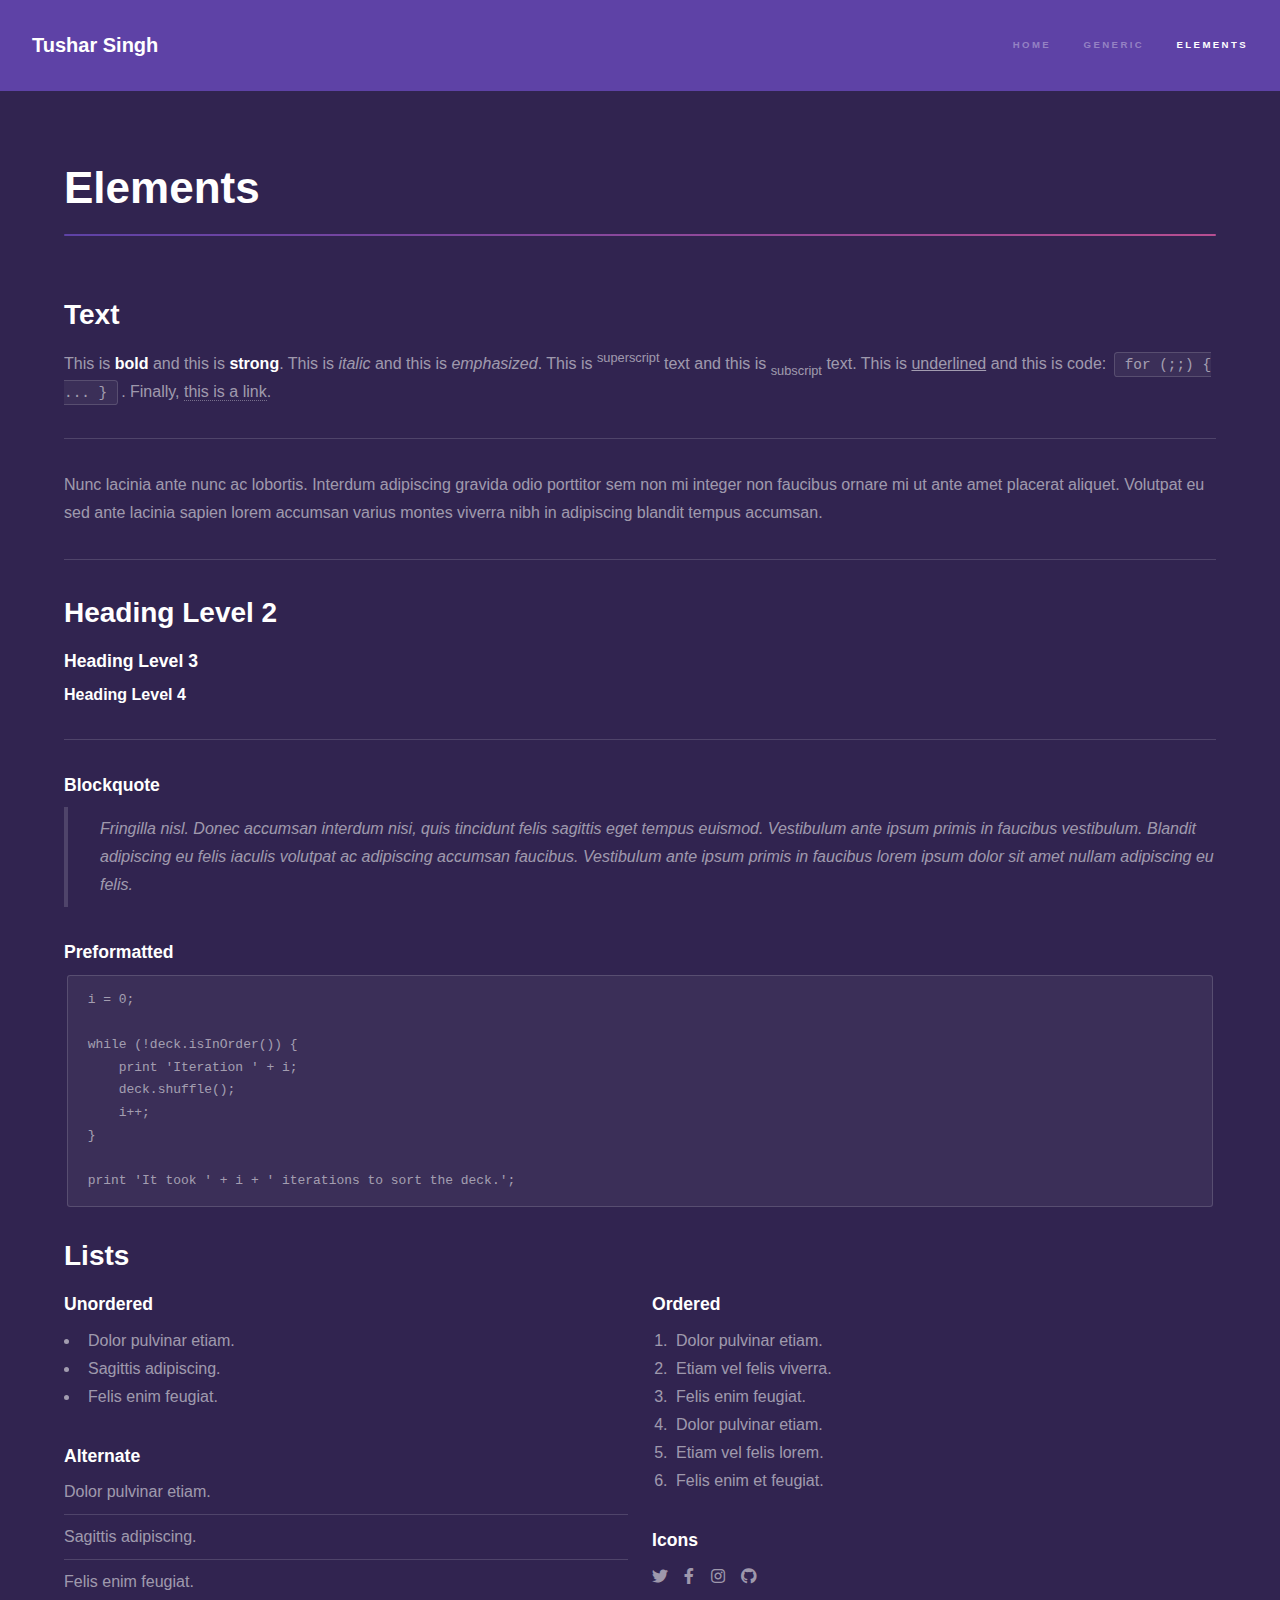
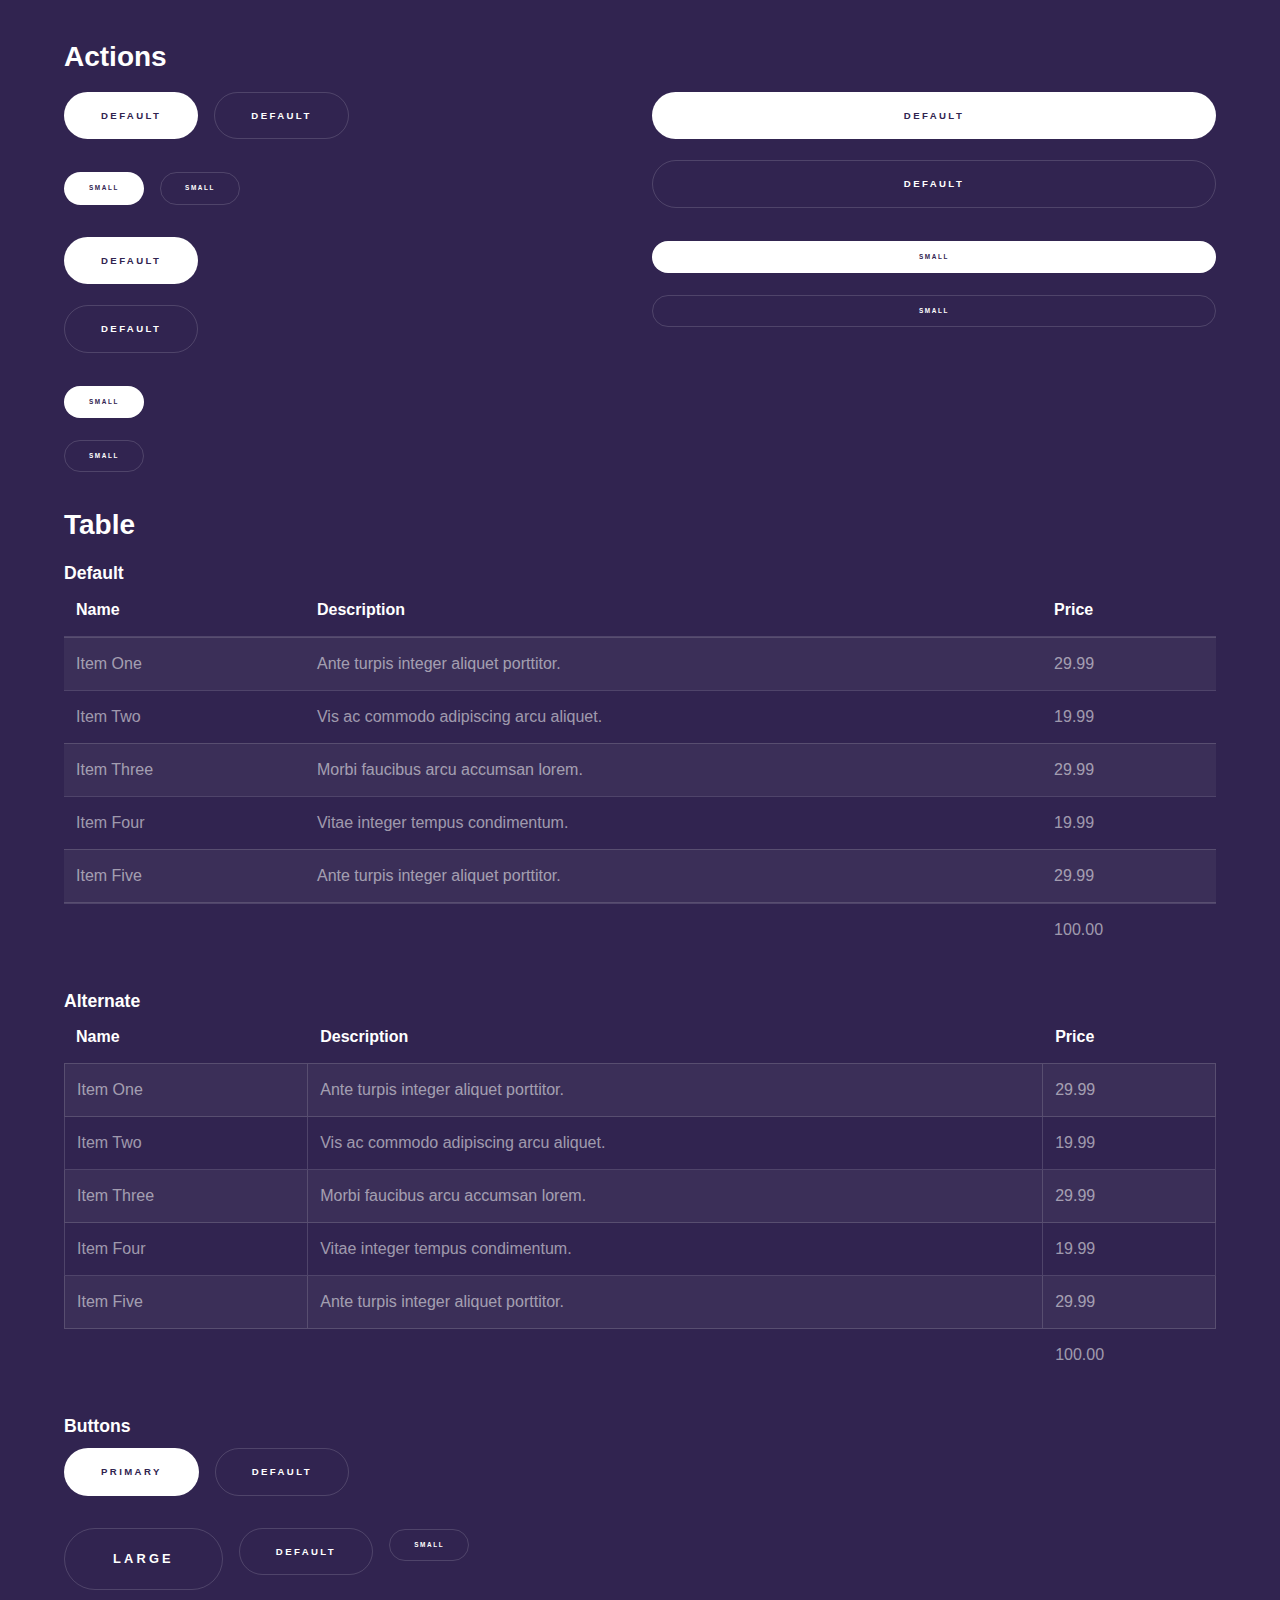
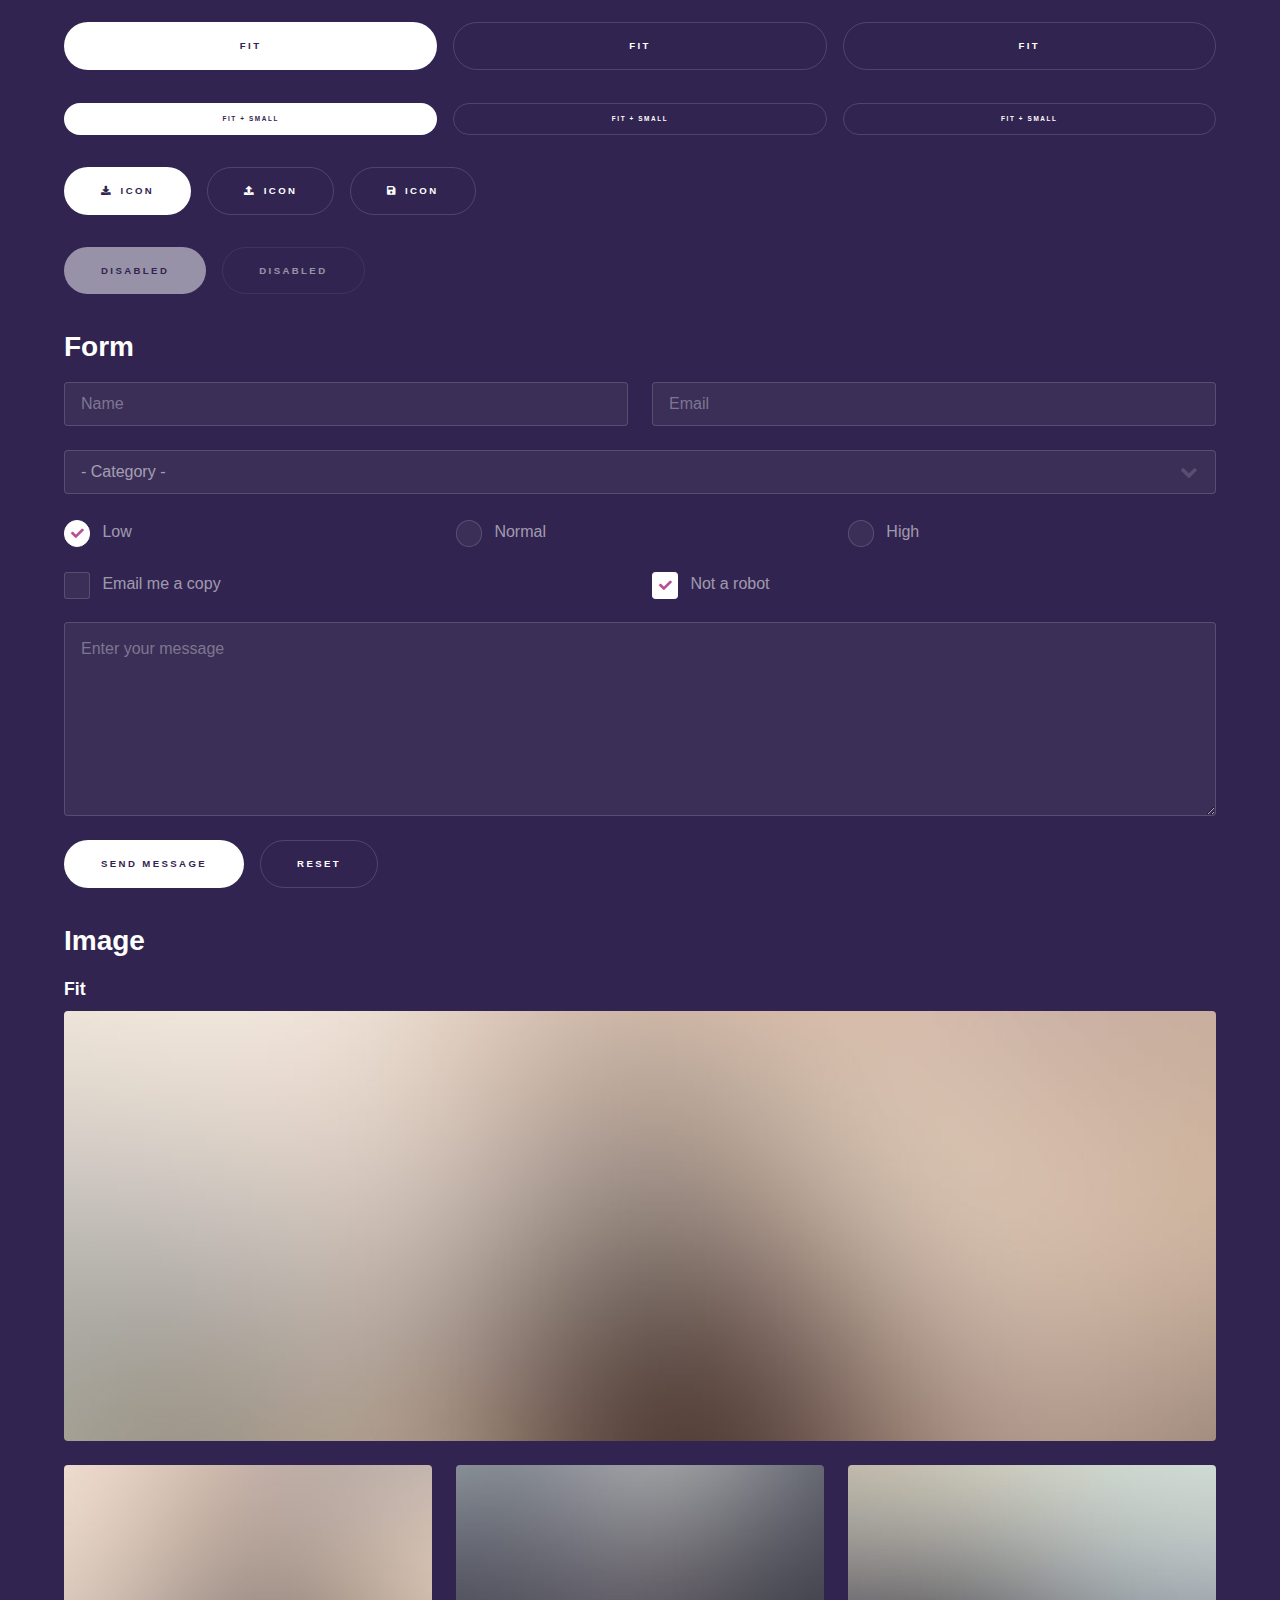
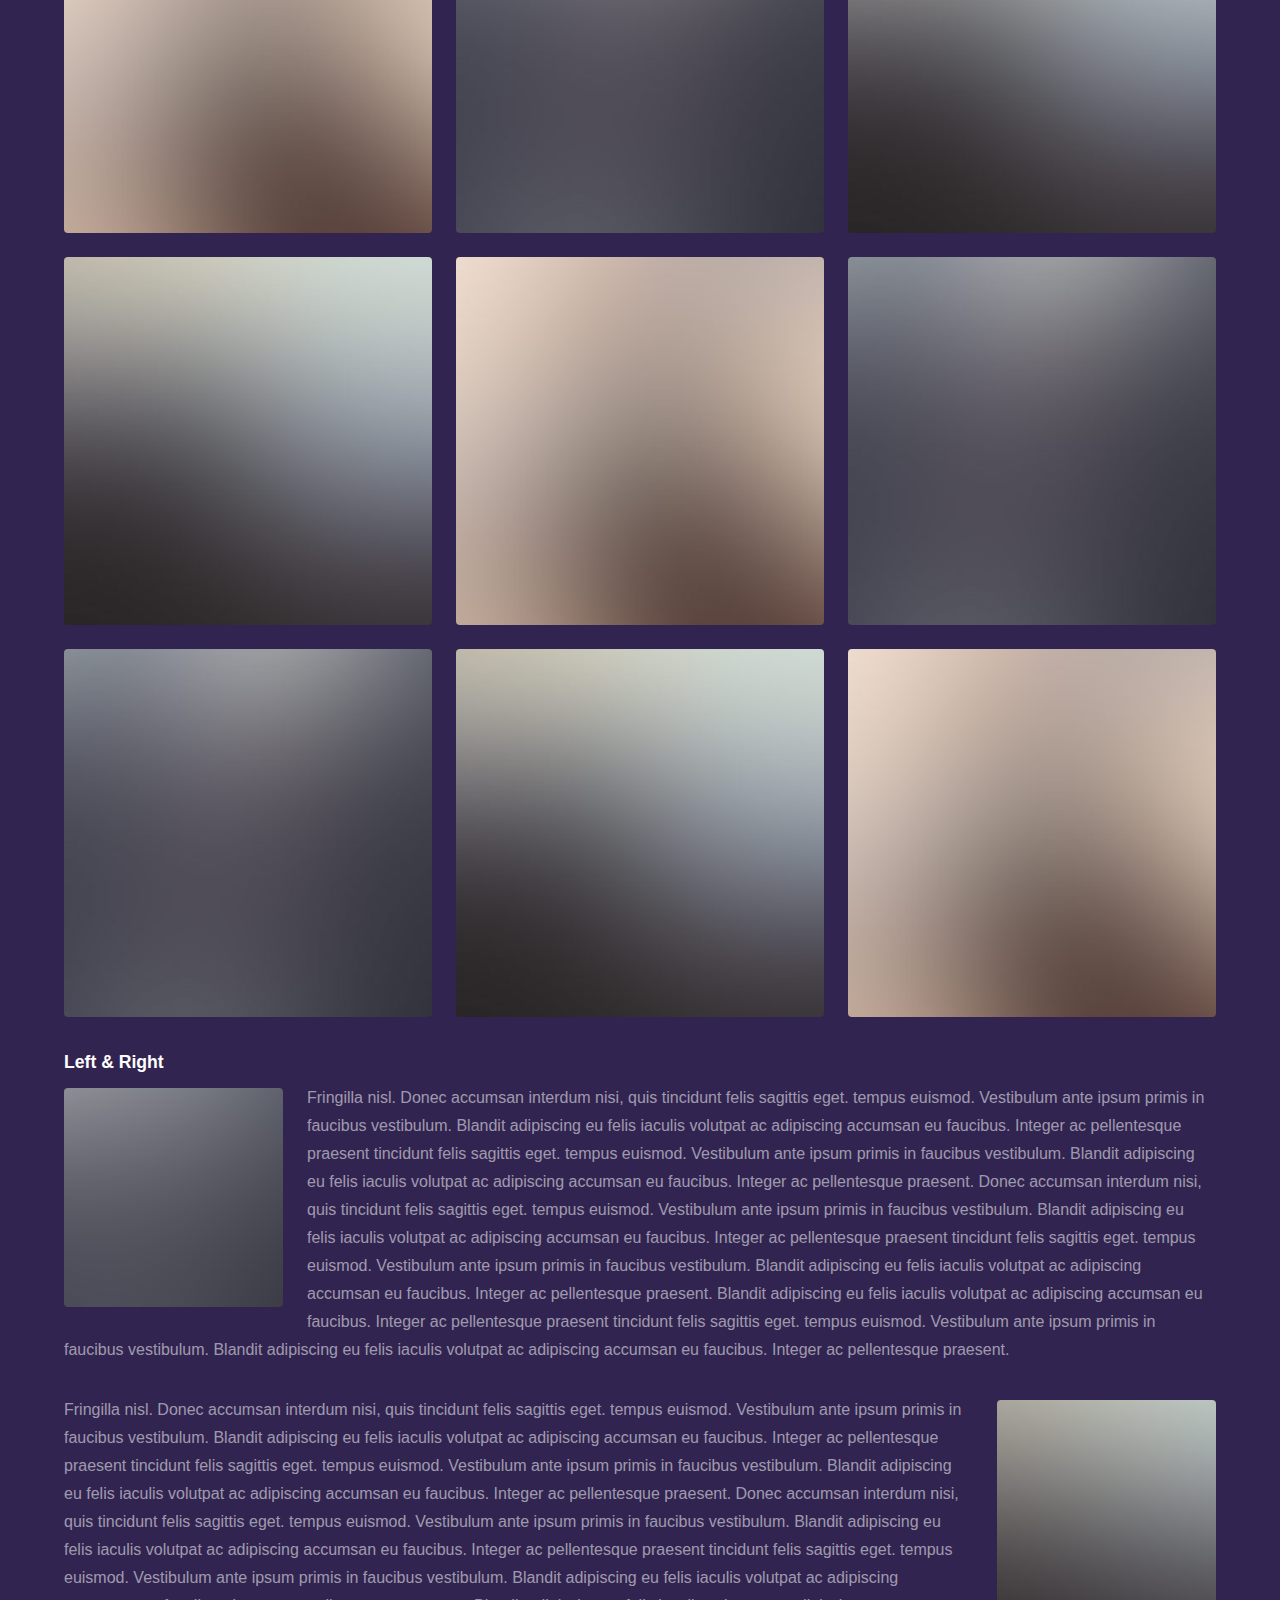
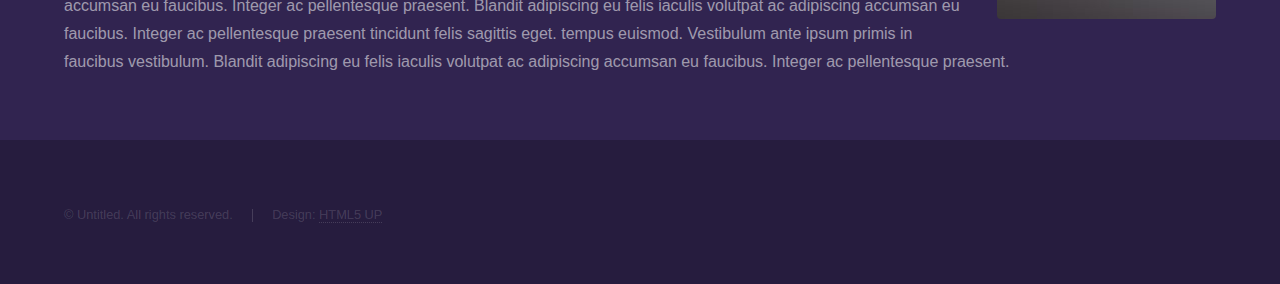
<file: elements.html>
<!DOCTYPE HTML>
<!--
	Hyperspace by HTML5 UP
	html5up.net | @ajlkn
	Free for personal and commercial use under the CCA 3.0 license (html5up.net/license)
-->
<html>
	<head>
		<title>ments - Hyerspace by HTML5 UP</title>
		<meta charset="utf-8" />
		<meta name="viewport" content="width=device-width, initial-scale=1, user-scalable=no" />
		<link rel="stylesheet" href="assets/css/main.css" />
		<noscript><link rel="stylesheet" href="assets/css/noscript.css" /></noscript>
	</head>
	<body class="is-preload">

		<!-- Header -->
			<header id="header">
				<a href="index.html" class="title">Tushar Singh</a>
				<nav>
					<ul>
						<li><a href="index.html">Home</a></li>
						<li><a href="generic.html">Generic</a></li>
						<li><a href="elements.html"  class="active">Elements</a></li>
					</ul>
				</nav>
			</header>

		<!-- Wrapper -->
			<div id="wrapper">

				<!-- Main -->
					<section id="main" class="wrapper">
						<div class="inner">
							<h1 class="major">Elements</h1>

							<!-- Text -->
								<section>
									<h2>Text</h2>
									<p>This is <b>bold</b> and this is <strong>strong</strong>. This is <i>italic</i> and this is <em>emphasized</em>.
									This is <sup>superscript</sup> text and this is <sub>subscript</sub> text.
									This is <u>underlined</u> and this is code: <code>for (;;) { ... }</code>. Finally, <a href="#">this is a link</a>.</p>
									<hr />
									<p>Nunc lacinia ante nunc ac lobortis. Interdum adipiscing gravida odio porttitor sem non mi integer non faucibus ornare mi ut ante amet placerat aliquet. Volutpat eu sed ante lacinia sapien lorem accumsan varius montes viverra nibh in adipiscing blandit tempus accumsan.</p>
									<hr />
									<h2>Heading Level 2</h2>
									<h3>Heading Level 3</h3>
									<h4>Heading Level 4</h4>
									<hr />
									<h3>Blockquote</h3>
									<blockquote>Fringilla nisl. Donec accumsan interdum nisi, quis tincidunt felis sagittis eget tempus euismod. Vestibulum ante ipsum primis in faucibus vestibulum. Blandit adipiscing eu felis iaculis volutpat ac adipiscing accumsan faucibus. Vestibulum ante ipsum primis in faucibus lorem ipsum dolor sit amet nullam adipiscing eu felis.</blockquote>
									<h3>Preformatted</h3>
									<pre><code>i = 0;

while (!deck.isInOrder()) {
    print 'Iteration ' + i;
    deck.shuffle();
    i++;
}

print 'It took ' + i + ' iterations to sort the deck.';</code></pre>
								</section>

							<!-- Lists -->
								<section>
									<h2>Lists</h2>
									<div class="row">
										<div class="col-6 col-12-medium">
											<h3>Unordered</h3>
											<ul>
												<li>Dolor pulvinar etiam.</li>
												<li>Sagittis adipiscing.</li>
												<li>Felis enim feugiat.</li>
											</ul>
											<h3>Alternate</h3>
											<ul class="alt">
												<li>Dolor pulvinar etiam.</li>
												<li>Sagittis adipiscing.</li>
												<li>Felis enim feugiat.</li>
											</ul>
										</div>
										<div class="col-6 col-12-medium">
											<h3>Ordered</h3>
											<ol>
												<li>Dolor pulvinar etiam.</li>
												<li>Etiam vel felis viverra.</li>
												<li>Felis enim feugiat.</li>
												<li>Dolor pulvinar etiam.</li>
												<li>Etiam vel felis lorem.</li>
												<li>Felis enim et feugiat.</li>
											</ol>
											<h3>Icons</h3>
											<ul class="icons">
												<li><a href="#" class="icon brands fa-twitter"><span class="label">Twitter</span></a></li>
												<li><a href="#" class="icon brands fa-facebook-f"><span class="label">Facebook</span></a></li>
												<li><a href="#" class="icon brands fa-instagram"><span class="label">Instagram</span></a></li>
												<li><a href="#" class="icon brands fa-github"><span class="label">Github</span></a></li>
											</ul>
										</div>
									</div>
									<h2>Actions</h2>
									<div class="row">
										<div class="col-6 col-12-medium">
											<ul class="actions">
												<li><a href="#" class="button primary">Default</a></li>
												<li><a href="#" class="button">Default</a></li>
											</ul>
											<ul class="actions small">
												<li><a href="#" class="button primary small">Small</a></li>
												<li><a href="#" class="button small">Small</a></li>
											</ul>
											<ul class="actions stacked">
												<li><a href="#" class="button primary">Default</a></li>
												<li><a href="#" class="button">Default</a></li>
											</ul>
											<ul class="actions stacked">
												<li><a href="#" class="button primary small">Small</a></li>
												<li><a href="#" class="button small">Small</a></li>
											</ul>
										</div>
										<div class="col-6 col-12-medium">
											<ul class="actions stacked">
												<li><a href="#" class="button primary fit">Default</a></li>
												<li><a href="#" class="button fit">Default</a></li>
											</ul>
											<ul class="actions stacked">
												<li><a href="#" class="button primary small fit">Small</a></li>
												<li><a href="#" class="button small fit">Small</a></li>
											</ul>
										</div>
									</div>
								</section>

							<!-- Table -->
								<section>
									<h2>Table</h2>
									<h3>Default</h3>
									<div class="table-wrapper">
										<table>
											<thead>
												<tr>
													<th>Name</th>
													<th>Description</th>
													<th>Price</th>
												</tr>
											</thead>
											<tbody>
												<tr>
													<td>Item One</td>
													<td>Ante turpis integer aliquet porttitor.</td>
													<td>29.99</td>
												</tr>
												<tr>
													<td>Item Two</td>
													<td>Vis ac commodo adipiscing arcu aliquet.</td>
													<td>19.99</td>
												</tr>
												<tr>
													<td>Item Three</td>
													<td> Morbi faucibus arcu accumsan lorem.</td>
													<td>29.99</td>
												</tr>
												<tr>
													<td>Item Four</td>
													<td>Vitae integer tempus condimentum.</td>
													<td>19.99</td>
												</tr>
												<tr>
													<td>Item Five</td>
													<td>Ante turpis integer aliquet porttitor.</td>
													<td>29.99</td>
												</tr>
											</tbody>
											<tfoot>
												<tr>
													<td colspan="2"></td>
													<td>100.00</td>
												</tr>
											</tfoot>
										</table>
									</div>

									<h3>Alternate</h3>
									<div class="table-wrapper">
										<table class="alt">
											<thead>
												<tr>
													<th>Name</th>
													<th>Description</th>
													<th>Price</th>
												</tr>
											</thead>
											<tbody>
												<tr>
													<td>Item One</td>
													<td>Ante turpis integer aliquet porttitor.</td>
													<td>29.99</td>
												</tr>
												<tr>
													<td>Item Two</td>
													<td>Vis ac commodo adipiscing arcu aliquet.</td>
													<td>19.99</td>
												</tr>
												<tr>
													<td>Item Three</td>
													<td> Morbi faucibus arcu accumsan lorem.</td>
													<td>29.99</td>
												</tr>
												<tr>
													<td>Item Four</td>
													<td>Vitae integer tempus condimentum.</td>
													<td>19.99</td>
												</tr>
												<tr>
													<td>Item Five</td>
													<td>Ante turpis integer aliquet porttitor.</td>
													<td>29.99</td>
												</tr>
											</tbody>
											<tfoot>
												<tr>
													<td colspan="2"></td>
													<td>100.00</td>
												</tr>
											</tfoot>
										</table>
									</div>
								</section>

							<!-- Buttons -->
								<section>
									<h3>Buttons</h3>
									<ul class="actions">
										<li><a href="#" class="button primary">Primary</a></li>
										<li><a href="#" class="button">Default</a></li>
									</ul>
									<ul class="actions">
										<li><a href="#" class="button large">Large</a></li>
										<li><a href="#" class="button">Default</a></li>
										<li><a href="#" class="button small">Small</a></li>
									</ul>
									<ul class="actions fit">
										<li><a href="#" class="button primary fit">Fit</a></li>
										<li><a href="#" class="button fit">Fit</a></li>
										<li><a href="#" class="button fit">Fit</a></li>
									</ul>
									<ul class="actions fit small">
										<li><a href="#" class="button primary fit small">Fit + Small</a></li>
										<li><a href="#" class="button fit small">Fit + Small</a></li>
										<li><a href="#" class="button fit small">Fit + Small</a></li>
									</ul>
									<ul class="actions">
										<li><a href="#" class="button primary icon solid fa-download">Icon</a></li>
										<li><a href="#" class="button icon solid fa-upload">Icon</a></li>
										<li><a href="#" class="button icon solid fa-save">Icon</a></li>
									</ul>
									<ul class="actions">
										<li><span class="button primary disabled">Disabled</span></li>
										<li><span class="button disabled">Disabled</span></li>
									</ul>
								</section>

							<!-- Form -->
								<section>
									<h2>Form</h2>
									<form method="post" action="#">
										<div class="row gtr-uniform">
											<div class="col-6 col-12-xsmall">
												<input type="text" name="demo-name" id="demo-name" value="" placeholder="Name" />
											</div>
											<div class="col-6 col-12-xsmall">
												<input type="email" name="demo-email" id="demo-email" value="" placeholder="Email" />
											</div>
											<div class="col-12">
												<select name="demo-category" id="demo-category">
													<option value="">- Category -</option>
													<option value="1">Manufacturing</option>
													<option value="1">Shipping</option>
													<option value="1">Administration</option>
													<option value="1">Human Resources</option>
												</select>
											</div>
											<div class="col-4 col-12-small">
												<input type="radio" id="demo-priority-low" name="demo-priority" checked>
												<label for="demo-priority-low">Low</label>
											</div>
											<div class="col-4 col-12-small">
												<input type="radio" id="demo-priority-normal" name="demo-priority">
												<label for="demo-priority-normal">Normal</label>
											</div>
											<div class="col-4 col-12-small">
												<input type="radio" id="demo-priority-high" name="demo-priority">
												<label for="demo-priority-high">High</label>
											</div>
											<div class="col-6 col-12-small">
												<input type="checkbox" id="demo-copy" name="demo-copy">
												<label for="demo-copy">Email me a copy</label>
											</div>
											<div class="col-6 col-12-small">
												<input type="checkbox" id="demo-human" name="demo-human" checked>
												<label for="demo-human">Not a robot</label>
											</div>
											<div class="col-12">
												<textarea name="demo-message" id="demo-message" placeholder="Enter your message" rows="6"></textarea>
											</div>
											<div class="col-12">
												<ul class="actions">
													<li><input type="submit" value="Send Message" class="primary" /></li>
													<li><input type="reset" value="Reset" /></li>
												</ul>
											</div>
										</div>
									</form>
								</section>

							<!-- Image -->
								<section>
									<h2>Image</h2>
									<h3>Fit</h3>
									<div class="box alt">
										<div class="row gtr-uniform">
											<div class="col-12"><span class="image fit"><img src="images/pic04.jpg" alt="" /></span></div>
											<div class="col-4"><span class="image fit"><img src="images/pic01.jpg" alt="" /></span></div>
											<div class="col-4"><span class="image fit"><img src="images/pic02.jpg" alt="" /></span></div>
											<div class="col-4"><span class="image fit"><img src="images/pic03.jpg" alt="" /></span></div>
											<div class="col-4"><span class="image fit"><img src="images/pic03.jpg" alt="" /></span></div>
											<div class="col-4"><span class="image fit"><img src="images/pic01.jpg" alt="" /></span></div>
											<div class="col-4"><span class="image fit"><img src="images/pic02.jpg" alt="" /></span></div>
											<div class="col-4"><span class="image fit"><img src="images/pic02.jpg" alt="" /></span></div>
											<div class="col-4"><span class="image fit"><img src="images/pic03.jpg" alt="" /></span></div>
											<div class="col-4"><span class="image fit"><img src="images/pic01.jpg" alt="" /></span></div>
										</div>
									</div>
									<h3>Left &amp; Right</h3>
									<p><span class="image left"><img src="images/pic05.jpg" alt="" /></span>Fringilla nisl. Donec accumsan interdum nisi, quis tincidunt felis sagittis eget. tempus euismod. Vestibulum ante ipsum primis in faucibus vestibulum. Blandit adipiscing eu felis iaculis volutpat ac adipiscing accumsan eu faucibus. Integer ac pellentesque praesent tincidunt felis sagittis eget. tempus euismod. Vestibulum ante ipsum primis in faucibus vestibulum. Blandit adipiscing eu felis iaculis volutpat ac adipiscing accumsan eu faucibus. Integer ac pellentesque praesent. Donec accumsan interdum nisi, quis tincidunt felis sagittis eget. tempus euismod. Vestibulum ante ipsum primis in faucibus vestibulum. Blandit adipiscing eu felis iaculis volutpat ac adipiscing accumsan eu faucibus. Integer ac pellentesque praesent tincidunt felis sagittis eget. tempus euismod. Vestibulum ante ipsum primis in faucibus vestibulum. Blandit adipiscing eu felis iaculis volutpat ac adipiscing accumsan eu faucibus. Integer ac pellentesque praesent. Blandit adipiscing eu felis iaculis volutpat ac adipiscing accumsan eu faucibus. Integer ac pellentesque praesent tincidunt felis sagittis eget. tempus euismod. Vestibulum ante ipsum primis in faucibus vestibulum. Blandit adipiscing eu felis iaculis volutpat ac adipiscing accumsan eu faucibus. Integer ac pellentesque praesent.</p>
									<p><span class="image right"><img src="images/pic06.jpg" alt="" /></span>Fringilla nisl. Donec accumsan interdum nisi, quis tincidunt felis sagittis eget. tempus euismod. Vestibulum ante ipsum primis in faucibus vestibulum. Blandit adipiscing eu felis iaculis volutpat ac adipiscing accumsan eu faucibus. Integer ac pellentesque praesent tincidunt felis sagittis eget. tempus euismod. Vestibulum ante ipsum primis in faucibus vestibulum. Blandit adipiscing eu felis iaculis volutpat ac adipiscing accumsan eu faucibus. Integer ac pellentesque praesent. Donec accumsan interdum nisi, quis tincidunt felis sagittis eget. tempus euismod. Vestibulum ante ipsum primis in faucibus vestibulum. Blandit adipiscing eu felis iaculis volutpat ac adipiscing accumsan eu faucibus. Integer ac pellentesque praesent tincidunt felis sagittis eget. tempus euismod. Vestibulum ante ipsum primis in faucibus vestibulum. Blandit adipiscing eu felis iaculis volutpat ac adipiscing accumsan eu faucibus. Integer ac pellentesque praesent. Blandit adipiscing eu felis iaculis volutpat ac adipiscing accumsan eu faucibus. Integer ac pellentesque praesent tincidunt felis sagittis eget. tempus euismod. Vestibulum ante ipsum primis in faucibus vestibulum. Blandit adipiscing eu felis iaculis volutpat ac adipiscing accumsan eu faucibus. Integer ac pellentesque praesent.</p>
								</section>

						</div>
					</section>

			</div>

		<!-- Footer -->
			<footer id="footer" class="wrapper alt">
				<div class="inner">
					<ul class="menu">
						<li>&copy; Untitled. All rights reserved.</li><li>Design: <a href="http://html5up.net">HTML5 UP</a></li>
					</ul>
				</div>
			</footer>

		<!-- Scripts -->
			<script src="assets/js/jquery.min.js"></script>
			<script src="assets/js/jquery.scrollex.min.js"></script>
			<script src="assets/js/jquery.scrolly.min.js"></script>
			<script src="assets/js/browser.min.js"></script>
			<script src="assets/js/breakpoints.min.js"></script>
			<script src="assets/js/util.js"></script>
			<script src="assets/js/main.js"></script>

	</body>
</html>
</file>
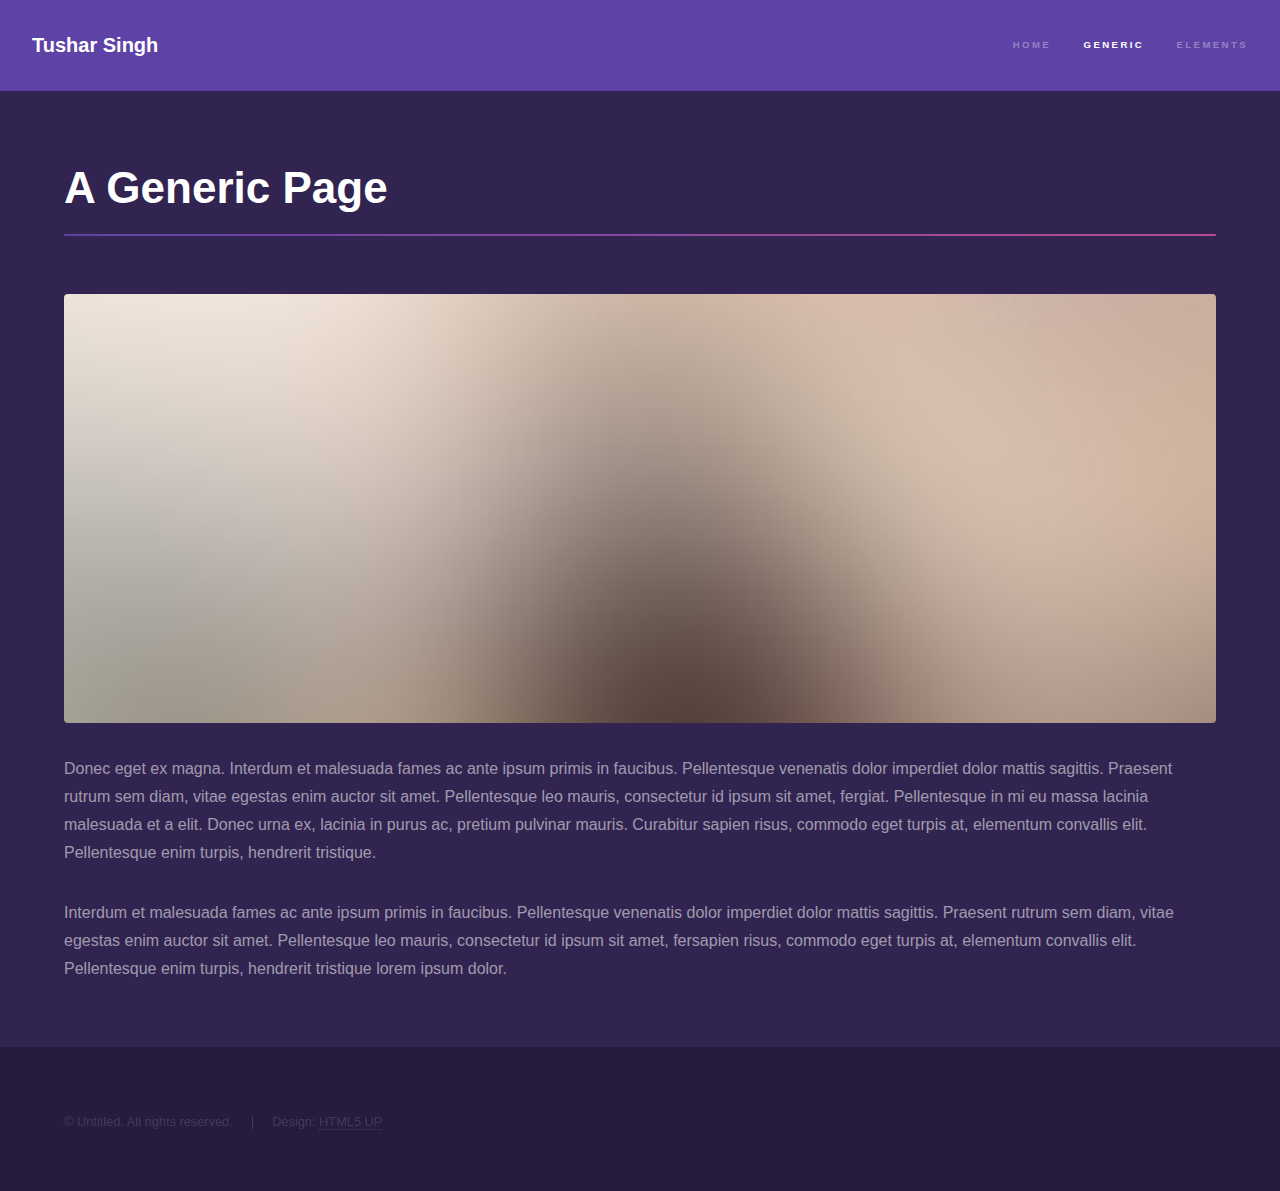
<file: generic.html>
<!DOCTYPE HTML>
<!--
	Hyperspace by HTML5 UP
	html5up.net | @ajlkn
	Free for personal and commercial use under the CCA 3.0 license (html5up.net/license)
-->
<html>
	<head>
		<title>Generic - Hyperspace by HTML5 UP</title>
		<meta charset="utf-8" />
		<meta name="viewport" content="width=device-width, initial-scale=1, user-scalable=no" />
		<link rel="stylesheet" href="assets/css/main.css" />
		<noscript><link rel="stylesheet" href="assets/css/noscript.css" /></noscript>
	</head>
	<body class="is-preload">

		<!-- Header -->
			<header id="header">
				<a href="index.html" class="title">Tushar Singh</a>
				<nav>
					<ul>
						<li><a href="index.html">Home</a></li>
						<li><a href="generic.html" class="active">Generic</a></li>
						<li><a href="elements.html">Elements</a></li>
					</ul>
				</nav>
			</header>

		<!-- Wrapper -->
			<div id="wrapper">

				<!-- Main -->
					<section id="main" class="wrapper">
						<div class="inner">
							<h1 class="major">A Generic Page</h1>
							<span class="image fit"><img src="images/pic04.jpg" alt="" /></span>
							<p>Donec eget ex magna. Interdum et malesuada fames ac ante ipsum primis in faucibus. Pellentesque venenatis dolor imperdiet dolor mattis sagittis. Praesent rutrum sem diam, vitae egestas enim auctor sit amet. Pellentesque leo mauris, consectetur id ipsum sit amet, fergiat. Pellentesque in mi eu massa lacinia malesuada et a elit. Donec urna ex, lacinia in purus ac, pretium pulvinar mauris. Curabitur sapien risus, commodo eget turpis at, elementum convallis elit. Pellentesque enim turpis, hendrerit tristique.</p>
							<p>Interdum et malesuada fames ac ante ipsum primis in faucibus. Pellentesque venenatis dolor imperdiet dolor mattis sagittis. Praesent rutrum sem diam, vitae egestas enim auctor sit amet. Pellentesque leo mauris, consectetur id ipsum sit amet, fersapien risus, commodo eget turpis at, elementum convallis elit. Pellentesque enim turpis, hendrerit tristique lorem ipsum dolor.</p>
						</div>
					</section>

			</div>

		<!-- Footer -->
			<footer id="footer" class="wrapper alt">
				<div class="inner">
					<ul class="menu">
						<li>&copy; Untitled. All rights reserved.</li><li>Design: <a href="http://html5up.net">HTML5 UP</a></li>
					</ul>
				</div>
			</footer>

		<!-- Scripts -->
			<script src="assets/js/jquery.min.js"></script>
			<script src="assets/js/jquery.scrollex.min.js"></script>
			<script src="assets/js/jquery.scrolly.min.js"></script>
			<script src="assets/js/browser.min.js"></script>
			<script src="assets/js/breakpoints.min.js"></script>
			<script src="assets/js/util.js"></script>
			<script src="assets/js/main.js"></script>

	</body>
</html>
</file>
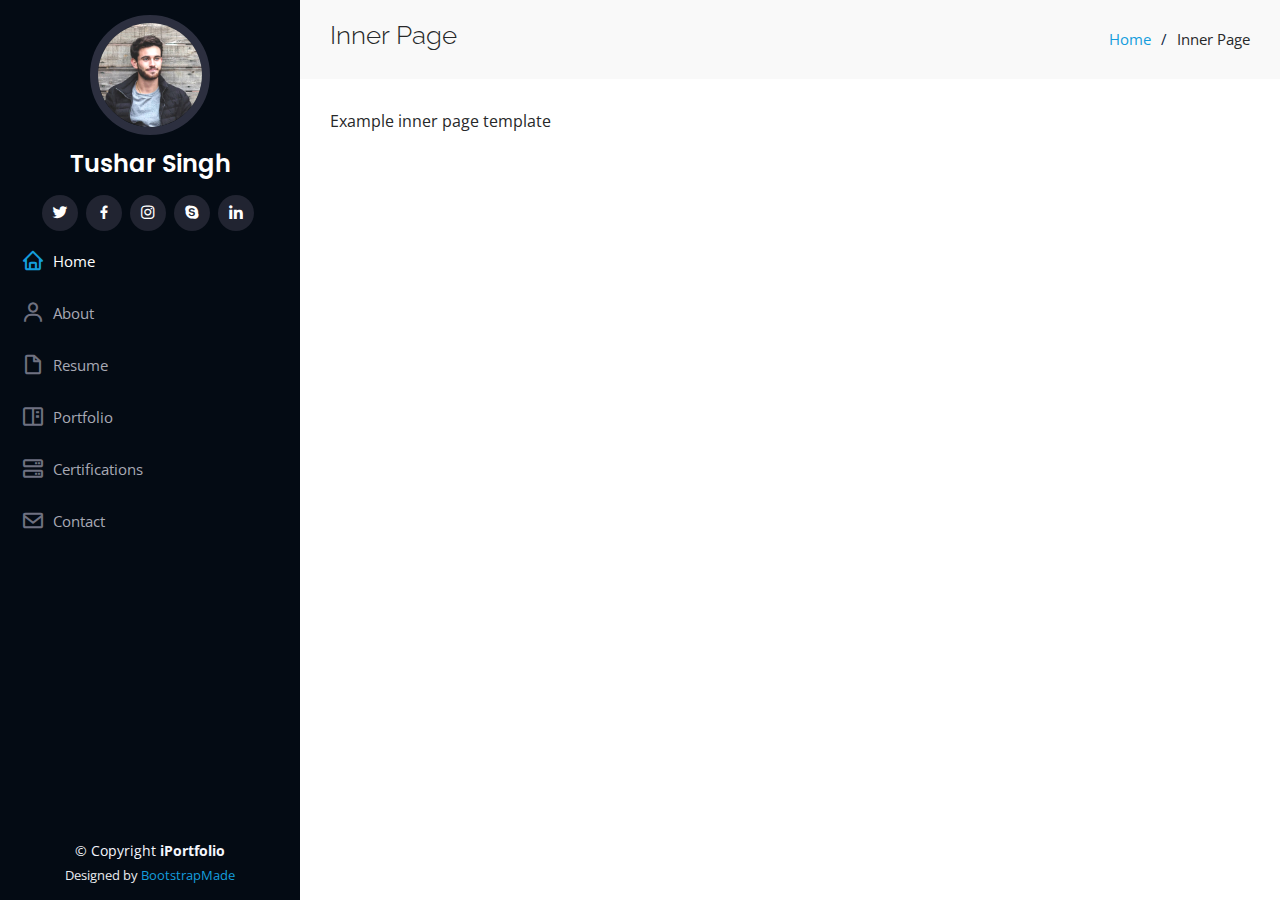
<file: inner-page.html>
<!DOCTYPE html>
<html lang="en">

<head>
  <meta charset="utf-8">
  <meta content="width=device-width, initial-scale=1.0" name="viewport">

  <title>Inner Page - iPortfolio Bootstrap Template</title>
  <meta content="" name="description">
  <meta content="" name="keywords">

  <!-- Favicons -->
  <link href="assets/img/favicon.png" rel="icon">
  <link href="assets/img/apple-touch-icon.png" rel="apple-touch-icon">

  <!-- Google Fonts -->
  <link href="https://fonts.googleapis.com/css?family=Open+Sans:300,300i,400,400i,600,600i,700,700i|Raleway:300,300i,400,400i,500,500i,600,600i,700,700i|Poppins:300,300i,400,400i,500,500i,600,600i,700,700i" rel="stylesheet">

  <!-- Vendor CSS Files -->
  <link href="assets/vendor/aos/aos.css" rel="stylesheet">
  <link href="assets/vendor/bootstrap/css/bootstrap.min.css" rel="stylesheet">
  <link href="assets/vendor/bootstrap-icons/bootstrap-icons.css" rel="stylesheet">
  <link href="assets/vendor/boxicons/css/boxicons.min.css" rel="stylesheet">
  <link href="assets/vendor/glightbox/css/glightbox.min.css" rel="stylesheet">
  <link href="assets/vendor/swiper/swiper-bundle.min.css" rel="stylesheet">

  <!-- Template Main CSS File -->
  <link href="assets/css/style.css" rel="stylesheet">

  <!-- =======================================================
  * Template Name: iPortfolio
  * Updated: Mar 10 2024 with Bootstrap v5.3.3
  * Template URL: https://bootstrapmade.com/iportfolio-bootstrap-portfolio-websites-template/
  * Author: BootstrapMade.com
  * License: https://bootstrapmade.com/license/
  ======================================================== -->
</head>

<body>

  <!-- ======= Mobile nav toggle button ======= -->
  <i class="bi bi-list mobile-nav-toggle d-xl-none"></i>

  <!-- ======= Header ======= -->
  <header id="header">
    <div class="d-flex flex-column">

      <div class="profile">
        <img src="assets/img/profile-img.jpg" alt="" class="img-fluid rounded-circle">
        <h1 class="text-light"><a href="index.html">Tushar Singh</a></h1>
        <div class="social-links mt-3 text-center">
          <a href="#" class="twitter"><i class="bx bxl-twitter"></i></a>
          <a href="#" class="facebook"><i class="bx bxl-facebook"></i></a>
          <a href="#" class="instagram"><i class="bx bxl-instagram"></i></a>
          <a href="#" class="google-plus"><i class="bx bxl-skype"></i></a>
          <a href="#" class="linkedin"><i class="bx bxl-linkedin"></i></a>
        </div>
      </div>

      <nav id="navbar" class="nav-menu navbar">
        <ul>
          <li><a href="#hero" class="nav-link scrollto active"><i class="bx bx-home"></i> <span>Home</span></a></li>
          <li><a href="#about" class="nav-link scrollto"><i class="bx bx-user"></i> <span>About</span></a></li>
          <li><a href="#resume" class="nav-link scrollto"><i class="bx bx-file-blank"></i> <span>Resume</span></a></li>
          <li><a href="#portfolio" class="nav-link scrollto"><i class="bx bx-book-content"></i> <span>Portfolio</span></a></li>
          <li><a href="#services" class="nav-link scrollto"><i class="bx bx-server"></i> <span>Certifications</span></a></li>
          <li><a href="#contact" class="nav-link scrollto"><i class="bx bx-envelope"></i> <span>Contact</span></a></li>
        </ul>
      </nav><!-- .nav-menu -->
    </div>
  </header><!-- End Header -->

  <main id="main">

    <!-- ======= Breadcrumbs ======= -->
    <section class="breadcrumbs">
      <div class="container">

        <div class="d-flex justify-content-between align-items-center">
          <h2>Inner Page</h2>
          <ol>
            <li><a href="index.html">Home</a></li>
            <li>Inner Page</li>
          </ol>
        </div>

      </div>
    </section><!-- End Breadcrumbs -->

    <section class="inner-page">
      <div class="container">
        <p>
          Example inner page template
        </p>
      </div>
    </section>

  </main><!-- End #main -->

  <!-- ======= Footer ======= -->
  <footer id="footer">
    <div class="container">
      <div class="copyright">
        &copy; Copyright <strong><span>iPortfolio</span></strong>
      </div>
      <div class="credits">
        <!-- All the links in the footer should remain intact. -->
        <!-- You can delete the links only if you purchased the pro version. -->
        <!-- Licensing information: https://bootstrapmade.com/license/ -->
        <!-- Purchase the pro version with working PHP/AJAX contact form: https://bootstrapmade.com/iportfolio-bootstrap-portfolio-websites-template/ -->
        Designed by <a href="https://bootstrapmade.com/">BootstrapMade</a>
      </div>
    </div>
  </footer><!-- End  Footer -->

  <a href="#" class="back-to-top d-flex align-items-center justify-content-center"><i class="bi bi-arrow-up-short"></i></a>

  <!-- Vendor JS Files -->
  <script src="assets/vendor/purecounter/purecounter_vanilla.js"></script>
  <script src="assets/vendor/aos/aos.js"></script>
  <script src="assets/vendor/bootstrap/js/bootstrap.bundle.min.js"></script>
  <script src="assets/vendor/glightbox/js/glightbox.min.js"></script>
  <script src="assets/vendor/isotope-layout/isotope.pkgd.min.js"></script>
  <script src="assets/vendor/swiper/swiper-bundle.min.js"></script>
  <script src="assets/vendor/typed.js/typed.umd.js"></script>
  <script src="assets/vendor/waypoints/noframework.waypoints.js"></script>
  <script src="assets/vendor/php-email-form/validate.js"></script>

  <!-- Template Main JS File -->
  <script src="assets/js/main.js"></script>

</body>

</html>
</file>
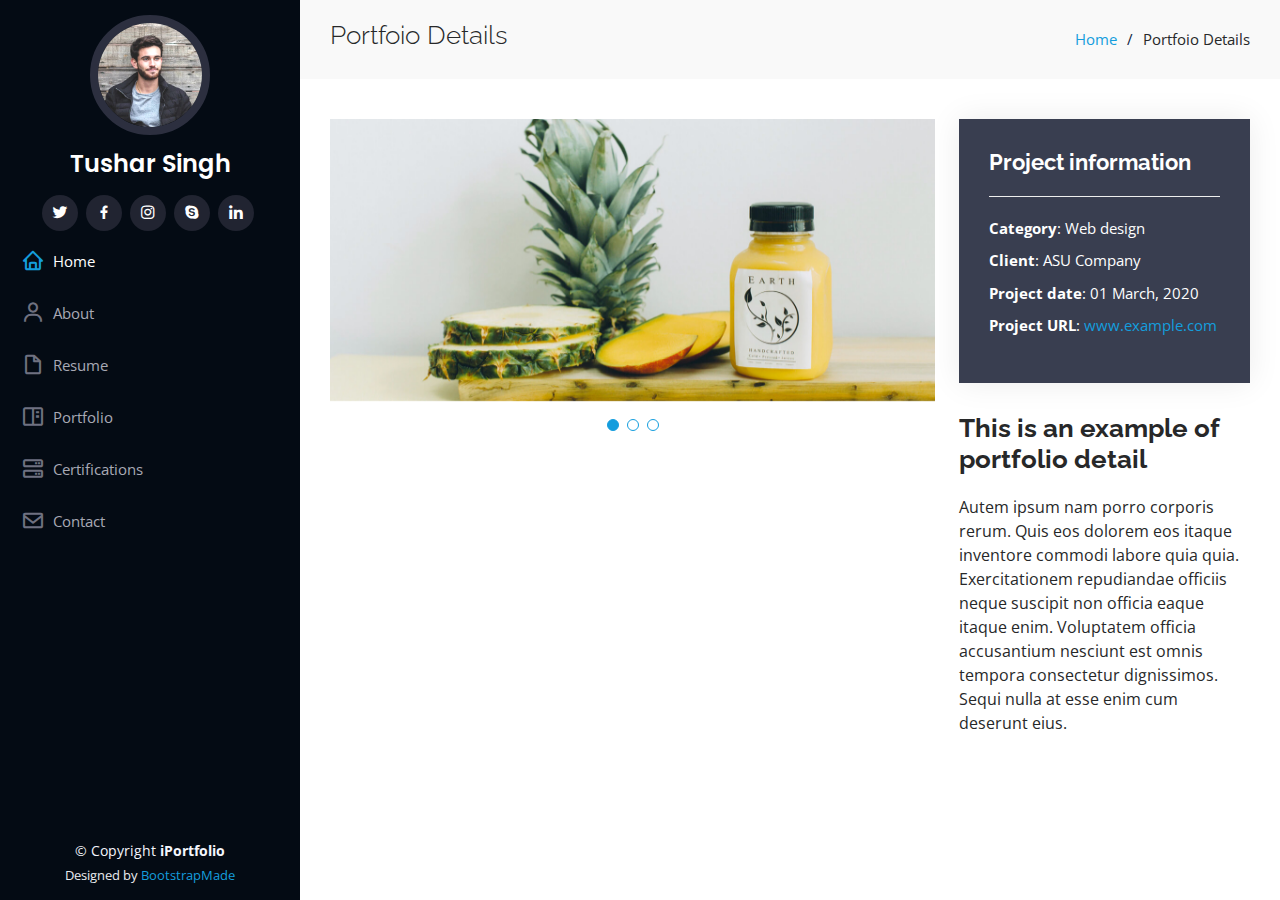
<file: portfolio-details.html>
<!DOCTYPE html>
<html lang="en">

<head>
  <meta charset="utf-8">
  <meta content="width=device-width, initial-scale=1.0" name="viewport">

  <title>Portfolio Details - iPortfolio Bootstrap Template</title>
  <meta content="" name="description">
  <meta content="" name="keywords">

  <!-- Favicons -->
  <link href="assets/img/favicon.png" rel="icon">
  <link href="assets/img/apple-touch-icon.png" rel="apple-touch-icon">

  <!-- Google Fonts -->
  <link href="https://fonts.googleapis.com/css?family=Open+Sans:300,300i,400,400i,600,600i,700,700i|Raleway:300,300i,400,400i,500,500i,600,600i,700,700i|Poppins:300,300i,400,400i,500,500i,600,600i,700,700i" rel="stylesheet">

  <!-- Vendor CSS Files -->
  <link href="assets/vendor/aos/aos.css" rel="stylesheet">
  <link href="assets/vendor/bootstrap/css/bootstrap.min.css" rel="stylesheet">
  <link href="assets/vendor/bootstrap-icons/bootstrap-icons.css" rel="stylesheet">
  <link href="assets/vendor/boxicons/css/boxicons.min.css" rel="stylesheet">
  <link href="assets/vendor/glightbox/css/glightbox.min.css" rel="stylesheet">
  <link href="assets/vendor/swiper/swiper-bundle.min.css" rel="stylesheet">

  <!-- Template Main CSS File -->
  <link href="assets/css/style.css" rel="stylesheet">

  <!-- =======================================================
  * Template Name: iPortfolio
  * Updated: Mar 10 2024 with Bootstrap v5.3.3
  * Template URL: https://bootstrapmade.com/iportfolio-bootstrap-portfolio-websites-template/
  * Author: BootstrapMade.com
  * License: https://bootstrapmade.com/license/
  ======================================================== -->
</head>

<body>

  <!-- ======= Mobile nav toggle button ======= -->
  <i class="bi bi-list mobile-nav-toggle d-xl-none"></i>

  <!-- ======= Header ======= -->
  <header id="header">
    <div class="d-flex flex-column">

      <div class="profile">
        <img src="assets/img/profile-img.jpg" alt="" class="img-fluid rounded-circle">
        <h1 class="text-light"><a href="index.html">Tushar Singh</a></h1>
        <div class="social-links mt-3 text-center">
          <a href="#" class="twitter"><i class="bx bxl-twitter"></i></a>
          <a href="#" class="facebook"><i class="bx bxl-facebook"></i></a>
          <a href="#" class="instagram"><i class="bx bxl-instagram"></i></a>
          <a href="#" class="google-plus"><i class="bx bxl-skype"></i></a>
          <a href="#" class="linkedin"><i class="bx bxl-linkedin"></i></a>
        </div>
      </div>

      <nav id="navbar" class="nav-menu navbar">
        <ul>
          <li><a href="#hero" class="nav-link scrollto active"><i class="bx bx-home"></i> <span>Home</span></a></li>
          <li><a href="#about" class="nav-link scrollto"><i class="bx bx-user"></i> <span>About</span></a></li>
          <li><a href="#resume" class="nav-link scrollto"><i class="bx bx-file-blank"></i> <span>Resume</span></a></li>
          <li><a href="#portfolio" class="nav-link scrollto"><i class="bx bx-book-content"></i> <span>Portfolio</span></a></li>
          <li><a href="#services" class="nav-link scrollto"><i class="bx bx-server"></i> <span>Certifications</span></a></li>
          <li><a href="#contact" class="nav-link scrollto"><i class="bx bx-envelope"></i> <span>Contact</span></a></li>
        </ul>
      </nav><!-- .nav-menu -->
    </div>
  </header><!-- End Header -->

  <main id="main">

    <!-- ======= Breadcrumbs ======= -->
    <section id="breadcrumbs" class="breadcrumbs">
      <div class="container">

        <div class="d-flex justify-content-between align-items-center">
          <h2>Portfoio Details</h2>
          <ol>
            <li><a href="index.html">Home</a></li>
            <li>Portfoio Details</li>
          </ol>
        </div>

      </div>
    </section><!-- End Breadcrumbs -->

    <!-- ======= Portfolio Details Section ======= -->
    <section id="portfolio-details" class="portfolio-details">
      <div class="container">

        <div class="row gy-4">

          <div class="col-lg-8">
            <div class="portfolio-details-slider swiper">
              <div class="swiper-wrapper align-items-center">

                <div class="swiper-slide">
                  <img src="assets/img/portfolio/portfolio-details-1.jpg" alt="">
                </div>

                <div class="swiper-slide">
                  <img src="assets/img/portfolio/portfolio-details-2.jpg" alt="">
                </div>

                <div class="swiper-slide">
                  <img src="assets/img/portfolio/portfolio-details-3.jpg" alt="">
                </div>

              </div>
              <div class="swiper-pagination"></div>
            </div>
          </div>

          <div class="col-lg-4">
            <div class="portfolio-info">
              <h3>Project information</h3>
              <ul>
                <li><strong>Category</strong>: Web design</li>
                <li><strong>Client</strong>: ASU Company</li>
                <li><strong>Project date</strong>: 01 March, 2020</li>
                <li><strong>Project URL</strong>: <a href="#">www.example.com</a></li>
              </ul>
            </div>
            <div class="portfolio-description">
              <h2>This is an example of portfolio detail</h2>
              <p>
                Autem ipsum nam porro corporis rerum. Quis eos dolorem eos itaque inventore commodi labore quia quia. Exercitationem repudiandae officiis neque suscipit non officia eaque itaque enim. Voluptatem officia accusantium nesciunt est omnis tempora consectetur dignissimos. Sequi nulla at esse enim cum deserunt eius.
              </p>
            </div>
          </div>

        </div>

      </div>
    </section><!-- End Portfolio Details Section -->

  </main><!-- End #main -->

  <!-- ======= Footer ======= -->
  <footer id="footer">
    <div class="container">
      <div class="copyright">
        &copy; Copyright <strong><span>iPortfolio</span></strong>
      </div>
      <div class="credits">
        <!-- All the links in the footer should remain intact. -->
        <!-- You can delete the links only if you purchased the pro version. -->
        <!-- Licensing information: https://bootstrapmade.com/license/ -->
        <!-- Purchase the pro version with working PHP/AJAX contact form: https://bootstrapmade.com/iportfolio-bootstrap-portfolio-websites-template/ -->
        Designed by <a href="https://bootstrapmade.com/">BootstrapMade</a>
      </div>
    </div>
  </footer><!-- End  Footer -->

  <a href="#" class="back-to-top d-flex align-items-center justify-content-center"><i class="bi bi-arrow-up-short"></i></a>

  <!-- Vendor JS Files -->
  <script src="assets/vendor/purecounter/purecounter_vanilla.js"></script>
  <script src="assets/vendor/aos/aos.js"></script>
  <script src="assets/vendor/bootstrap/js/bootstrap.bundle.min.js"></script>
  <script src="assets/vendor/glightbox/js/glightbox.min.js"></script>
  <script src="assets/vendor/isotope-layout/isotope.pkgd.min.js"></script>
  <script src="assets/vendor/swiper/swiper-bundle.min.js"></script>
  <script src="assets/vendor/typed.js/typed.umd.js"></script>
  <script src="assets/vendor/waypoints/noframework.waypoints.js"></script>
  <script src="assets/vendor/php-email-form/validate.js"></script>

  <!-- Template Main JS File -->
  <script src="assets/js/main.js"></script>

</body>

</html>
</file>
<file: assets/css/noscript.css>
/*
	Hyperspace by HTML5 UP
	html5up.net | @ajlkn
	Free for personal and commercial use under the CCA 3.0 license (html5up.net/license)
*/

/* Spotlights */

	.spotlights > section > .image:before {
		opacity: 0 !important;
	}

	.spotlights > section > .content > .inner {
		-moz-transform: none !important;
		-webkit-transform: none !important;
		-ms-transform: none !important;
		transform: none !important;
		opacity: 1 !important;
	}

/* Wrapper */

	.wrapper > .inner {
		opacity: 1 !important;
		-moz-transform: none !important;
		-webkit-transform: none !important;
		-ms-transform: none !important;
		transform: none !important;
	}

/* Sidebar */

	#sidebar > .inner {
		opacity: 1 !important;
	}

	#sidebar nav > ul > li {
		-moz-transform: none !important;
		-webkit-transform: none !important;
		-ms-transform: none !important;
		transform: none !important;
		opacity: 1 !important;
	}
</file>
<file: assets/css/main.css>
@import url(fontawesome-all.min.css);

/*
	Hyperspace by HTML5 UP
	html5up.net | @ajlkn
	Free for personal and commercial use under the CCA 3.0 license (html5up.net/license)
*/

html, body, div, span, applet, object,
iframe, h1, h2, h3, h4, h5, h6, p, blockquote,
pre, a, abbr, acronym, address, big, cite,
code, del, dfn, em, img, ins, kbd, q, s, samp,
small, strike, strong, sub, sup, tt, var, b,
u, i, center, dl, dt, dd, ol, ul, li, fieldset,
form, label, legend, table, caption, tbody,
tfoot, thead, tr, th, td, article, aside,
canvas, details, embed, figure, figcaption,
footer, header, hgroup, menu, nav, output, ruby,
section, summary, time, mark, audio, video {
	margin: 0;
	padding: 0;
	border: 0;
	font-size: 100%;
	font: inherit;
	vertical-align: baseline;}

article, aside, details, figcaption, figure,
footer, header, hgroup, menu, nav, section {
	display: block;}

body {
	line-height: 1;
}

ol, ul {
	list-style: none;
}

blockquote, q {
	quotes: none;
}

	blockquote:before, blockquote:after, q:before, q:after {
		content: '';
		content: none;
	}

table {
	border-collapse: collapse;
	border-spacing: 0;
}

body {
	-webkit-text-size-adjust: none;
}

mark {
	background-color: transparent;
	color: inherit;
}

input::-moz-focus-inner {
	border: 0;
	padding: 0;
}

input, select, textarea {
	-moz-appearance: none;
	-webkit-appearance: none;
	-ms-appearance: none;
	appearance: none;
}

/* Basic */

	@-ms-viewport {
		width: device-width;
	}

	body {
		-ms-overflow-style: scrollbar;
	}

	@media screen and (max-width: 480px) {

		html, body {
			min-width: 320px;
		}

	}

	html {
		box-sizing: border-box;
	}

	*, *:before, *:after {
		box-sizing: inherit;
	}

	body {
		background: #312450;
	}

		body.is-preload *, body.is-preload *:before, body.is-preload *:after {
			-moz-animation: none !important;
			-webkit-animation: none !important;
			-ms-animation: none !important;
			animation: none !important;
			-moz-transition: none !important;
			-webkit-transition: none !important;
			-ms-transition: none !important;
			transition: none !important;
		}

/* Type */

	body, input, select, textarea {
		color: rgba(255, 255, 255, 0.55);
		font-family: Arial, Helvetica, sans-serif;
		font-size: 16.5pt;
		font-weight: normal;
		line-height: 1.75;
	}

		@media screen and (max-width: 1680px) {

			body, input, select, textarea {
				font-size: 13pt;
			}

		}

		@media screen and (max-width: 1280px) {

			body, input, select, textarea {
				font-size: 12pt;
			}

		}

		@media screen and (max-width: 360px) {

			body, input, select, textarea {
				font-size: 11pt;
			}

		}

	a {
		-moz-transition: color 0.2s ease, border-bottom-color 0.2s ease;
		-webkit-transition: color 0.2s ease, border-bottom-color 0.2s ease;
		-ms-transition: color 0.2s ease, border-bottom-color 0.2s ease;
		transition: color 0.2s ease, border-bottom-color 0.2s ease;
		border-bottom: dotted 1px rgba(255, 255, 255, 0.35);
		color: inherit;
		text-decoration: none;
	}

		a:hover {
			border-bottom-color: transparent;
			color: #ffffff;
		}

	strong, b {
		color: #ffffff;
		font-weight: bold;
	}

	em, i {
		font-style: italic;
	}

	p {
		margin: 0 0 2em 0;
	}

	h1, h2, h3, h4, h5, h6 {
		color: #ffffff;
		font-weight: bold;
		line-height: 1.5;
		margin: 0 0 0.5em 0;
	}

		h1 a, h2 a, h3 a, h4 a, h5 a, h6 a {
			color: inherit;
			text-decoration: none;
		}

	h1 {
		font-size: 2.75em;
	}

		h1.major {
			margin: 0 0 1.3em 0;
			position: relative;
			padding-bottom: 0.35em;
		}

			h1.major:after {
				background-image: -moz-linear-gradient(to right, #5e42a6, #b74e91);
				background-image: -webkit-linear-gradient(to right, #5e42a6, #b74e91);
				background-image: -ms-linear-gradient(to right, #5e42a6, #b74e91);
				background-image: linear-gradient(to right, #5e42a6, #b74e91);
				-moz-transition: max-width 0.2s ease;
				-webkit-transition: max-width 0.2s ease;
				-ms-transition: max-width 0.2s ease;
				transition: max-width 0.2s ease;
				border-radius: 0.2em;
				bottom: 0;
				content: '';
				height: 0.05em;
				position: absolute;
				right: 0;
				width: 100%;
			}

	h2 {
		font-size: 1.75em;
	}

	h3 {
		font-size: 1.1em;
	}

	h4 {
		font-size: 1em;
	}

	h5 {
		font-size: 0.8em;
	}

	h6 {
		font-size: 0.6em;
	}

	@media screen and (max-width: 736px) {

		h1 {
			font-size: 2em;
		}

		h2 {
			font-size: 1.25em;
		}

		h3 {
			font-size: 1em;
		}

		h4 {
			font-size: 0.8em;
		}

		h5 {
			font-size: 0.6em;
		}

		h6 {
			font-size: 0.6em;
		}

	}

	sub {
		font-size: 0.8em;
		position: relative;
		top: 0.5em;
	}

	sup {
		font-size: 0.8em;
		position: relative;
		top: -0.5em;
	}

	blockquote {
		border-left: solid 4px rgba(255, 255, 255, 0.15);
		font-style: italic;
		margin: 0 0 2em 0;
		padding: 0.5em 0 0.5em 2em;
	}

	code {
		background: rgba(255, 255, 255, 0.05);
		border-radius: 0.25em;
		border: solid 1px rgba(255, 255, 255, 0.15);
		font-family: "Courier New", monospace;
		font-size: 0.9em;
		margin: 0 0.25em;
		padding: 0.25em 0.65em;
	}

	pre {
		-webkit-overflow-scrolling: touch;
		font-family: "Courier New", monospace;
		font-size: 0.9em;
		margin: 0 0 2em 0;
	}

		pre code {
			display: block;
			line-height: 1.75em;
			padding: 1em 1.5em;
			overflow-x: auto;
		}

	hr {
		border: 0;
		border-bottom: solid 1px rgba(255, 255, 255, 0.15);
		margin: 2em 0;
	}

		hr.major {
			margin: 3em 0;
		}

	.align-left {
		text-align: left;
	}

	.align-center {
		text-align: center;
	}

	.align-right {
		text-align: right;
	}

/* Row */

	.row {
		display: flex;
		flex-wrap: wrap;
		box-sizing: border-box;
		align-items: stretch;
	}

		.row > * {
			box-sizing: border-box;
		}

		.row.gtr-uniform > * > :last-child {
			margin-bottom: 0;
		}

		.row.aln-left {
			justify-content: flex-start;
		}

		.row.aln-center {
			justify-content: center;
		}

		.row.aln-right {
			justify-content: flex-end;
		}

		.row.aln-top {
			align-items: flex-start;
		}

		.row.aln-middle {
			align-items: center;
		}

		.row.aln-bottom {
			align-items: flex-end;
		}

		.row > .imp {
			order: -1;
		}

		.row > .col-1 {
			width: 8.33333%;
		}

		.row > .off-1 {
			margin-left: 8.33333%;
		}

		.row > .col-2 {
			width: 16.66667%;
		}

		.row > .off-2 {
			margin-left: 16.66667%;
		}

		.row > .col-3 {
			width: 25%;
		}

		.row > .off-3 {
			margin-left: 25%;
		}

		.row > .col-4 {
			width: 33.33333%;
		}

		.row > .off-4 {
			margin-left: 33.33333%;
		}

		.row > .col-5 {
			width: 41.66667%;
		}

		.row > .off-5 {
			margin-left: 41.66667%;
		}

		.row > .col-6 {
			width: 50%;
		}

		.row > .off-6 {
			margin-left: 50%;
		}

		.row > .col-7 {
			width: 58.33333%;
		}

		.row > .off-7 {
			margin-left: 58.33333%;
		}

		.row > .col-8 {
			width: 66.66667%;
		}

		.row > .off-8 {
			margin-left: 66.66667%;
		}

		.row > .col-9 {
			width: 75%;
		}

		.row > .off-9 {
			margin-left: 75%;
		}

		.row > .col-10 {
			width: 83.33333%;
		}

		.row > .off-10 {
			margin-left: 83.33333%;
		}

		.row > .col-11 {
			width: 91.66667%;
		}

		.row > .off-11 {
			margin-left: 91.66667%;
		}

		.row > .col-12 {
			width: 100%;
		}

		.row > .off-12 {
			margin-left: 100%;
		}

		.row.gtr-0 {
			margin-top: 0;
			margin-left: 0em;
		}

			.row.gtr-0 > * {
				padding: 0 0 0 0em;
			}

			.row.gtr-0.gtr-uniform {
				margin-top: 0em;
			}

				.row.gtr-0.gtr-uniform > * {
					padding-top: 0em;
				}

		.row.gtr-25 {
			margin-top: 0;
			margin-left: -0.375em;
		}

			.row.gtr-25 > * {
				padding: 0 0 0 0.375em;
			}

			.row.gtr-25.gtr-uniform {
				margin-top: -0.375em;
			}

				.row.gtr-25.gtr-uniform > * {
					padding-top: 0.375em;
				}

		.row.gtr-50 {
			margin-top: 0;
			margin-left: -0.75em;
		}

			.row.gtr-50 > * {
				padding: 0 0 0 0.75em;
			}

			.row.gtr-50.gtr-uniform {
				margin-top: -0.75em;
			}

				.row.gtr-50.gtr-uniform > * {
					padding-top: 0.75em;
				}

		.row {
			margin-top: 0;
			margin-left: -1.5em;
		}

			.row > * {
				padding: 0 0 0 1.5em;
			}

			.row.gtr-uniform {
				margin-top: -1.5em;
			}

				.row.gtr-uniform > * {
					padding-top: 1.5em;
				}

		.row.gtr-150 {
			margin-top: 0;
			margin-left: -2.25em;
		}

			.row.gtr-150 > * {
				padding: 0 0 0 2.25em;
			}

			.row.gtr-150.gtr-uniform {
				margin-top: -2.25em;
			}

				.row.gtr-150.gtr-uniform > * {
					padding-top: 2.25em;
				}

		.row.gtr-200 {
			margin-top: 0;
			margin-left: -3em;
		}

			.row.gtr-200 > * {
				padding: 0 0 0 3em;
			}

			.row.gtr-200.gtr-uniform {
				margin-top: -3em;
			}

				.row.gtr-200.gtr-uniform > * {
					padding-top: 3em;
				}

		@media screen and (max-width: 1680px) {

			.row {
				display: flex;
				flex-wrap: wrap;
				box-sizing: border-box;
				align-items: stretch;
			}

				.row > * {
					box-sizing: border-box;
				}

				.row.gtr-uniform > * > :last-child {
					margin-bottom: 0;
				}

				.row.aln-left {
					justify-content: flex-start;
				}

				.row.aln-center {
					justify-content: center;
				}

				.row.aln-right {
					justify-content: flex-end;
				}

				.row.aln-top {
					align-items: flex-start;
				}

				.row.aln-middle {
					align-items: center;
				}

				.row.aln-bottom {
					align-items: flex-end;
				}

				.row > .imp-xlarge {
					order: -1;
				}

				.row > .col-1-xlarge {
					width: 8.33333%;
				}

				.row > .off-1-xlarge {
					margin-left: 8.33333%;
				}

				.row > .col-2-xlarge {
					width: 16.66667%;
				}

				.row > .off-2-xlarge {
					margin-left: 16.66667%;
				}

				.row > .col-3-xlarge {
					width: 25%;
				}

				.row > .off-3-xlarge {
					margin-left: 25%;
				}

				.row > .col-4-xlarge {
					width: 33.33333%;
				}

				.row > .off-4-xlarge {
					margin-left: 33.33333%;
				}

				.row > .col-5-xlarge {
					width: 41.66667%;
				}

				.row > .off-5-xlarge {
					margin-left: 41.66667%;
				}

				.row > .col-6-xlarge {
					width: 50%;
				}

				.row > .off-6-xlarge {
					margin-left: 50%;
				}

				.row > .col-7-xlarge {
					width: 58.33333%;
				}

				.row > .off-7-xlarge {
					margin-left: 58.33333%;
				}

				.row > .col-8-xlarge {
					width: 66.66667%;
				}

				.row > .off-8-xlarge {
					margin-left: 66.66667%;
				}

				.row > .col-9-xlarge {
					width: 75%;
				}

				.row > .off-9-xlarge {
					margin-left: 75%;
				}

				.row > .col-10-xlarge {
					width: 83.33333%;
				}

				.row > .off-10-xlarge {
					margin-left: 83.33333%;
				}

				.row > .col-11-xlarge {
					width: 91.66667%;
				}

				.row > .off-11-xlarge {
					margin-left: 91.66667%;
				}

				.row > .col-12-xlarge {
					width: 100%;
				}

				.row > .off-12-xlarge {
					margin-left: 100%;
				}

				.row.gtr-0 {
					margin-top: 0;
					margin-left: 0em;
				}

					.row.gtr-0 > * {
						padding: 0 0 0 0em;
					}

					.row.gtr-0.gtr-uniform {
						margin-top: 0em;
					}

						.row.gtr-0.gtr-uniform > * {
							padding-top: 0em;
						}

				.row.gtr-25 {
					margin-top: 0;
					margin-left: -0.375em;
				}

					.row.gtr-25 > * {
						padding: 0 0 0 0.375em;
					}

					.row.gtr-25.gtr-uniform {
						margin-top: -0.375em;
					}

						.row.gtr-25.gtr-uniform > * {
							padding-top: 0.375em;
						}

				.row.gtr-50 {
					margin-top: 0;
					margin-left: -0.75em;
				}

					.row.gtr-50 > * {
						padding: 0 0 0 0.75em;
					}

					.row.gtr-50.gtr-uniform {
						margin-top: -0.75em;
					}

						.row.gtr-50.gtr-uniform > * {
							padding-top: 0.75em;
						}

				.row {
					margin-top: 0;
					margin-left: -1.5em;
				}

					.row > * {
						padding: 0 0 0 1.5em;
					}

					.row.gtr-uniform {
						margin-top: -1.5em;
					}

						.row.gtr-uniform > * {
							padding-top: 1.5em;
						}

				.row.gtr-150 {
					margin-top: 0;
					margin-left: -2.25em;
				}

					.row.gtr-150 > * {
						padding: 0 0 0 2.25em;
					}

					.row.gtr-150.gtr-uniform {
						margin-top: -2.25em;
					}

						.row.gtr-150.gtr-uniform > * {
							padding-top: 2.25em;
						}

				.row.gtr-200 {
					margin-top: 0;
					margin-left: -3em;
				}

					.row.gtr-200 > * {
						padding: 0 0 0 3em;
					}

					.row.gtr-200.gtr-uniform {
						margin-top: -3em;
					}

						.row.gtr-200.gtr-uniform > * {
							padding-top: 3em;
						}

		}

		@media screen and (max-width: 1280px) {

			.row {
				display: flex;
				flex-wrap: wrap;
				box-sizing: border-box;
				align-items: stretch;
			}

				.row > * {
					box-sizing: border-box;
				}

				.row.gtr-uniform > * > :last-child {
					margin-bottom: 0;
				}

				.row.aln-left {
					justify-content: flex-start;
				}

				.row.aln-center {
					justify-content: center;
				}

				.row.aln-right {
					justify-content: flex-end;
				}

				.row.aln-top {
					align-items: flex-start;
				}

				.row.aln-middle {
					align-items: center;
				}

				.row.aln-bottom {
					align-items: flex-end;
				}

				.row > .imp-large {
					order: -1;
				}

				.row > .col-1-large {
					width: 8.33333%;
				}

				.row > .off-1-large {
					margin-left: 8.33333%;
				}

				.row > .col-2-large {
					width: 16.66667%;
				}

				.row > .off-2-large {
					margin-left: 16.66667%;
				}

				.row > .col-3-large {
					width: 25%;
				}

				.row > .off-3-large {
					margin-left: 25%;
				}

				.row > .col-4-large {
					width: 33.33333%;
				}

				.row > .off-4-large {
					margin-left: 33.33333%;
				}

				.row > .col-5-large {
					width: 41.66667%;
				}

				.row > .off-5-large {
					margin-left: 41.66667%;
				}

				.row > .col-6-large {
					width: 50%;
				}

				.row > .off-6-large {
					margin-left: 50%;
				}

				.row > .col-7-large {
					width: 58.33333%;
				}

				.row > .off-7-large {
					margin-left: 58.33333%;
				}

				.row > .col-8-large {
					width: 66.66667%;
				}

				.row > .off-8-large {
					margin-left: 66.66667%;
				}

				.row > .col-9-large {
					width: 75%;
				}

				.row > .off-9-large {
					margin-left: 75%;
				}

				.row > .col-10-large {
					width: 83.33333%;
				}

				.row > .off-10-large {
					margin-left: 83.33333%;
				}

				.row > .col-11-large {
					width: 91.66667%;
				}

				.row > .off-11-large {
					margin-left: 91.66667%;
				}

				.row > .col-12-large {
					width: 100%;
				}

				.row > .off-12-large {
					margin-left: 100%;
				}

				.row.gtr-0 {
					margin-top: 0;
					margin-left: 0em;
				}

					.row.gtr-0 > * {
						padding: 0 0 0 0em;
					}

					.row.gtr-0.gtr-uniform {
						margin-top: 0em;
					}

						.row.gtr-0.gtr-uniform > * {
							padding-top: 0em;
						}

				.row.gtr-25 {
					margin-top: 0;
					margin-left: -0.375em;
				}

					.row.gtr-25 > * {
						padding: 0 0 0 0.375em;
					}

					.row.gtr-25.gtr-uniform {
						margin-top: -0.375em;
					}

						.row.gtr-25.gtr-uniform > * {
							padding-top: 0.375em;
						}

				.row.gtr-50 {
					margin-top: 0;
					margin-left: -0.75em;
				}

					.row.gtr-50 > * {
						padding: 0 0 0 0.75em;
					}

					.row.gtr-50.gtr-uniform {
						margin-top: -0.75em;
					}

						.row.gtr-50.gtr-uniform > * {
							padding-top: 0.75em;
						}

				.row {
					margin-top: 0;
					margin-left: -1.5em;
				}

					.row > * {
						padding: 0 0 0 1.5em;
					}

					.row.gtr-uniform {
						margin-top: -1.5em;
					}

						.row.gtr-uniform > * {
							padding-top: 1.5em;
						}

				.row.gtr-150 {
					margin-top: 0;
					margin-left: -2.25em;
				}

					.row.gtr-150 > * {
						padding: 0 0 0 2.25em;
					}

					.row.gtr-150.gtr-uniform {
						margin-top: -2.25em;
					}

						.row.gtr-150.gtr-uniform > * {
							padding-top: 2.25em;
						}

				.row.gtr-200 {
					margin-top: 0;
					margin-left: -3em;
				}

					.row.gtr-200 > * {
						padding: 0 0 0 3em;
					}

					.row.gtr-200.gtr-uniform {
						margin-top: -3em;
					}

						.row.gtr-200.gtr-uniform > * {
							padding-top: 3em;
						}

		}

		@media screen and (max-width: 980px) {

			.row {
				display: flex;
				flex-wrap: wrap;
				box-sizing: border-box;
				align-items: stretch;
			}

				.row > * {
					box-sizing: border-box;
				}

				.row.gtr-uniform > * > :last-child {
					margin-bottom: 0;
				}

				.row.aln-left {
					justify-content: flex-start;
				}

				.row.aln-center {
					justify-content: center;
				}

				.row.aln-right {
					justify-content: flex-end;
				}

				.row.aln-top {
					align-items: flex-start;
				}

				.row.aln-middle {
					align-items: center;
				}

				.row.aln-bottom {
					align-items: flex-end;
				}

				.row > .imp-medium {
					order: -1;
				}

				.row > .col-1-medium {
					width: 8.33333%;
				}

				.row > .off-1-medium {
					margin-left: 8.33333%;
				}

				.row > .col-2-medium {
					width: 16.66667%;
				}

				.row > .off-2-medium {
					margin-left: 16.66667%;
				}

				.row > .col-3-medium {
					width: 25%;
				}

				.row > .off-3-medium {
					margin-left: 25%;
				}

				.row > .col-4-medium {
					width: 33.33333%;
				}

				.row > .off-4-medium {
					margin-left: 33.33333%;
				}

				.row > .col-5-medium {
					width: 41.66667%;
				}

				.row > .off-5-medium {
					margin-left: 41.66667%;
				}

				.row > .col-6-medium {
					width: 50%;
				}

				.row > .off-6-medium {
					margin-left: 50%;
				}

				.row > .col-7-medium {
					width: 58.33333%;
				}

				.row > .off-7-medium {
					margin-left: 58.33333%;
				}

				.row > .col-8-medium {
					width: 66.66667%;
				}

				.row > .off-8-medium {
					margin-left: 66.66667%;
				}

				.row > .col-9-medium {
					width: 75%;
				}

				.row > .off-9-medium {
					margin-left: 75%;
				}

				.row > .col-10-medium {
					width: 83.33333%;
				}

				.row > .off-10-medium {
					margin-left: 83.33333%;
				}

				.row > .col-11-medium {
					width: 91.66667%;
				}

				.row > .off-11-medium {
					margin-left: 91.66667%;
				}

				.row > .col-12-medium {
					width: 100%;
				}

				.row > .off-12-medium {
					margin-left: 100%;
				}

				.row.gtr-0 {
					margin-top: 0;
					margin-left: 0em;
				}

					.row.gtr-0 > * {
						padding: 0 0 0 0em;
					}

					.row.gtr-0.gtr-uniform {
						margin-top: 0em;
					}

						.row.gtr-0.gtr-uniform > * {
							padding-top: 0em;
						}

				.row.gtr-25 {
					margin-top: 0;
					margin-left: -0.375em;
				}

					.row.gtr-25 > * {
						padding: 0 0 0 0.375em;
					}

					.row.gtr-25.gtr-uniform {
						margin-top: -0.375em;
					}

						.row.gtr-25.gtr-uniform > * {
							padding-top: 0.375em;
						}

				.row.gtr-50 {
					margin-top: 0;
					margin-left: -0.75em;
				}

					.row.gtr-50 > * {
						padding: 0 0 0 0.75em;
					}

					.row.gtr-50.gtr-uniform {
						margin-top: -0.75em;
					}

						.row.gtr-50.gtr-uniform > * {
							padding-top: 0.75em;
						}

				.row {
					margin-top: 0;
					margin-left: -1.5em;
				}

					.row > * {
						padding: 0 0 0 1.5em;
					}

					.row.gtr-uniform {
						margin-top: -1.5em;
					}

						.row.gtr-uniform > * {
							padding-top: 1.5em;
						}

				.row.gtr-150 {
					margin-top: 0;
					margin-left: -2.25em;
				}

					.row.gtr-150 > * {
						padding: 0 0 0 2.25em;
					}

					.row.gtr-150.gtr-uniform {
						margin-top: -2.25em;
					}

						.row.gtr-150.gtr-uniform > * {
							padding-top: 2.25em;
						}

				.row.gtr-200 {
					margin-top: 0;
					margin-left: -3em;
				}

					.row.gtr-200 > * {
						padding: 0 0 0 3em;
					}

					.row.gtr-200.gtr-uniform {
						margin-top: -3em;
					}

						.row.gtr-200.gtr-uniform > * {
							padding-top: 3em;
						}

		}

		@media screen and (max-width: 736px) {

			.row {
				display: flex;
				flex-wrap: wrap;
				box-sizing: border-box;
				align-items: stretch;
			}

				.row > * {
					box-sizing: border-box;
				}

				.row.gtr-uniform > * > :last-child {
					margin-bottom: 0;
				}

				.row.aln-left {
					justify-content: flex-start;
				}

				.row.aln-center {
					justify-content: center;
				}

				.row.aln-right {
					justify-content: flex-end;
				}

				.row.aln-top {
					align-items: flex-start;
				}

				.row.aln-middle {
					align-items: center;
				}

				.row.aln-bottom {
					align-items: flex-end;
				}

				.row > .imp-small {
					order: -1;
				}

				.row > .col-1-small {
					width: 8.33333%;
				}

				.row > .off-1-small {
					margin-left: 8.33333%;
				}

				.row > .col-2-small {
					width: 16.66667%;
				}

				.row > .off-2-small {
					margin-left: 16.66667%;
				}

				.row > .col-3-small {
					width: 25%;
				}

				.row > .off-3-small {
					margin-left: 25%;
				}

				.row > .col-4-small {
					width: 33.33333%;
				}

				.row > .off-4-small {
					margin-left: 33.33333%;
				}

				.row > .col-5-small {
					width: 41.66667%;
				}

				.row > .off-5-small {
					margin-left: 41.66667%;
				}

				.row > .col-6-small {
					width: 50%;
				}

				.row > .off-6-small {
					margin-left: 50%;
				}

				.row > .col-7-small {
					width: 58.33333%;
				}

				.row > .off-7-small {
					margin-left: 58.33333%;
				}

				.row > .col-8-small {
					width: 66.66667%;
				}

				.row > .off-8-small {
					margin-left: 66.66667%;
				}

				.row > .col-9-small {
					width: 75%;
				}

				.row > .off-9-small {
					margin-left: 75%;
				}

				.row > .col-10-small {
					width: 83.33333%;
				}

				.row > .off-10-small {
					margin-left: 83.33333%;
				}

				.row > .col-11-small {
					width: 91.66667%;
				}

				.row > .off-11-small {
					margin-left: 91.66667%;
				}

				.row > .col-12-small {
					width: 100%;
				}

				.row > .off-12-small {
					margin-left: 100%;
				}

				.row.gtr-0 {
					margin-top: 0;
					margin-left: 0em;
				}

					.row.gtr-0 > * {
						padding: 0 0 0 0em;
					}

					.row.gtr-0.gtr-uniform {
						margin-top: 0em;
					}

						.row.gtr-0.gtr-uniform > * {
							padding-top: 0em;
						}

				.row.gtr-25 {
					margin-top: 0;
					margin-left: -0.375em;
				}

					.row.gtr-25 > * {
						padding: 0 0 0 0.375em;
					}

					.row.gtr-25.gtr-uniform {
						margin-top: -0.375em;
					}

						.row.gtr-25.gtr-uniform > * {
							padding-top: 0.375em;
						}

				.row.gtr-50 {
					margin-top: 0;
					margin-left: -0.75em;
				}

					.row.gtr-50 > * {
						padding: 0 0 0 0.75em;
					}

					.row.gtr-50.gtr-uniform {
						margin-top: -0.75em;
					}

						.row.gtr-50.gtr-uniform > * {
							padding-top: 0.75em;
						}

				.row {
					margin-top: 0;
					margin-left: -1.5em;
				}

					.row > * {
						padding: 0 0 0 1.5em;
					}

					.row.gtr-uniform {
						margin-top: -1.5em;
					}

						.row.gtr-uniform > * {
							padding-top: 1.5em;
						}

				.row.gtr-150 {
					margin-top: 0;
					margin-left: -2.25em;
				}

					.row.gtr-150 > * {
						padding: 0 0 0 2.25em;
					}

					.row.gtr-150.gtr-uniform {
						margin-top: -2.25em;
					}

						.row.gtr-150.gtr-uniform > * {
							padding-top: 2.25em;
						}

				.row.gtr-200 {
					margin-top: 0;
					margin-left: -3em;
				}

					.row.gtr-200 > * {
						padding: 0 0 0 3em;
					}

					.row.gtr-200.gtr-uniform {
						margin-top: -3em;
					}

						.row.gtr-200.gtr-uniform > * {
							padding-top: 3em;
						}

		}

		@media screen and (max-width: 480px) {

			.row {
				display: flex;
				flex-wrap: wrap;
				box-sizing: border-box;
				align-items: stretch;
			}

				.row > * {
					box-sizing: border-box;
				}

				.row.gtr-uniform > * > :last-child {
					margin-bottom: 0;
				}

				.row.aln-left {
					justify-content: flex-start;
				}

				.row.aln-center {
					justify-content: center;
				}

				.row.aln-right {
					justify-content: flex-end;
				}

				.row.aln-top {
					align-items: flex-start;
				}

				.row.aln-middle {
					align-items: center;
				}

				.row.aln-bottom {
					align-items: flex-end;
				}

				.row > .imp-xsmall {
					order: -1;
				}

				.row > .col-1-xsmall {
					width: 8.33333%;
				}

				.row > .off-1-xsmall {
					margin-left: 8.33333%;
				}

				.row > .col-2-xsmall {
					width: 16.66667%;
				}

				.row > .off-2-xsmall {
					margin-left: 16.66667%;
				}

				.row > .col-3-xsmall {
					width: 25%;
				}

				.row > .off-3-xsmall {
					margin-left: 25%;
				}

				.row > .col-4-xsmall {
					width: 33.33333%;
				}

				.row > .off-4-xsmall {
					margin-left: 33.33333%;
				}

				.row > .col-5-xsmall {
					width: 41.66667%;
				}

				.row > .off-5-xsmall {
					margin-left: 41.66667%;
				}

				.row > .col-6-xsmall {
					width: 50%;
				}

				.row > .off-6-xsmall {
					margin-left: 50%;
				}

				.row > .col-7-xsmall {
					width: 58.33333%;
				}

				.row > .off-7-xsmall {
					margin-left: 58.33333%;
				}

				.row > .col-8-xsmall {
					width: 66.66667%;
				}

				.row > .off-8-xsmall {
					margin-left: 66.66667%;
				}

				.row > .col-9-xsmall {
					width: 75%;
				}

				.row > .off-9-xsmall {
					margin-left: 75%;
				}

				.row > .col-10-xsmall {
					width: 83.33333%;
				}

				.row > .off-10-xsmall {
					margin-left: 83.33333%;
				}

				.row > .col-11-xsmall {
					width: 91.66667%;
				}

				.row > .off-11-xsmall {
					margin-left: 91.66667%;
				}

				.row > .col-12-xsmall {
					width: 100%;
				}

				.row > .off-12-xsmall {
					margin-left: 100%;
				}

				.row.gtr-0 {
					margin-top: 0;
					margin-left: 0em;
				}

					.row.gtr-0 > * {
						padding: 0 0 0 0em;
					}

					.row.gtr-0.gtr-uniform {
						margin-top: 0em;
					}

						.row.gtr-0.gtr-uniform > * {
							padding-top: 0em;
						}

				.row.gtr-25 {
					margin-top: 0;
					margin-left: -0.375em;
				}

					.row.gtr-25 > * {
						padding: 0 0 0 0.375em;
					}

					.row.gtr-25.gtr-uniform {
						margin-top: -0.375em;
					}

						.row.gtr-25.gtr-uniform > * {
							padding-top: 0.375em;
						}

				.row.gtr-50 {
					margin-top: 0;
					margin-left: -0.75em;
				}

					.row.gtr-50 > * {
						padding: 0 0 0 0.75em;
					}

					.row.gtr-50.gtr-uniform {
						margin-top: -0.75em;
					}

						.row.gtr-50.gtr-uniform > * {
							padding-top: 0.75em;
						}

				.row {
					margin-top: 0;
					margin-left: -1.5em;
				}

					.row > * {
						padding: 0 0 0 1.5em;
					}

					.row.gtr-uniform {
						margin-top: -1.5em;
					}

						.row.gtr-uniform > * {
							padding-top: 1.5em;
						}

				.row.gtr-150 {
					margin-top: 0;
					margin-left: -2.25em;
				}

					.row.gtr-150 > * {
						padding: 0 0 0 2.25em;
					}

					.row.gtr-150.gtr-uniform {
						margin-top: -2.25em;
					}

						.row.gtr-150.gtr-uniform > * {
							padding-top: 2.25em;
						}

				.row.gtr-200 {
					margin-top: 0;
					margin-left: -3em;
				}

					.row.gtr-200 > * {
						padding: 0 0 0 3em;
					}

					.row.gtr-200.gtr-uniform {
						margin-top: -3em;
					}

						.row.gtr-200.gtr-uniform > * {
							padding-top: 3em;
						}

		}

/* Box */

	.box {
		border-radius: 0.25em;
		border: solid 1px rgba(255, 255, 255, 0.15);
		margin-bottom: 2em;
		padding: 1.5em;
	}

		.box > :last-child,
		.box > :last-child > :last-child,
		.box > :last-child > :last-child > :last-child {
			margin-bottom: 0;
		}

		.box.alt {
			border: 0;
			border-radius: 0;
			padding: 0;
		}

/* Button */

	input[type="submit"],
	input[type="reset"],
	input[type="button"],
	button,
	.button {
		-moz-appearance: none;
		-webkit-appearance: none;
		-ms-appearance: none;
		appearance: none;
		-moz-transition: border-color 0.2s ease;
		-webkit-transition: border-color 0.2s ease;
		-ms-transition: border-color 0.2s ease;
		transition: border-color 0.2s ease;
		background-color: transparent;
		border: solid 1px !important;
		border-color: rgba(255, 255, 255, 0.15) !important;
		border-radius: 3em;
		color: #ffffff !important;
		cursor: pointer;
		display: inline-block;
		font-size: 0.6em;
		font-weight: bold;
		height: calc(4.75em + 2px);
		letter-spacing: 0.25em;
		line-height: 4.75em;
		outline: 0;
		padding: 0 3.75em;
		position: relative;
		text-align: center;
		text-decoration: none;
		text-transform: uppercase;
		white-space: nowrap;
	}

		input[type="submit"]:after,
		input[type="reset"]:after,
		input[type="button"]:after,
		button:after,
		.button:after {
			-moz-transform: scale(0.25);
			-webkit-transform: scale(0.25);
			-ms-transform: scale(0.25);
			transform: scale(0.25);
			pointer-events: none;
			-moz-transition: opacity 0.2s ease, -moz-transform 0.2s ease;
			-webkit-transition: opacity 0.2s ease, -webkit-transform 0.2s ease;
			-ms-transition: opacity 0.2s ease, -ms-transform 0.2s ease;
			transition: opacity 0.2s ease, transform 0.2s ease;
			background: #ffffff;
			border-radius: 3em;
			content: '';
			height: 100%;
			left: 0;
			opacity: 0;
			position: absolute;
			top: 0;
			width: 100%;
		}

		input[type="submit"].icon:before,
		input[type="reset"].icon:before,
		input[type="button"].icon:before,
		button.icon:before,
		.button.icon:before {
			margin-right: 0.75em;
		}

		input[type="submit"].fit,
		input[type="reset"].fit,
		input[type="button"].fit,
		button.fit,
		.button.fit {
			width: 100%;
		}

		input[type="submit"].small,
		input[type="reset"].small,
		input[type="button"].small,
		button.small,
		.button.small {
			font-size: 0.4em;
		}

		input[type="submit"].large,
		input[type="reset"].large,
		input[type="button"].large,
		button.large,
		.button.large {
			font-size: 0.8em;
		}

		input[type="submit"].primary,
		input[type="reset"].primary,
		input[type="button"].primary,
		button.primary,
		.button.primary {
			background-color: #ffffff;
			color: #312450 !important;
		}

			input[type="submit"].primary:after,
			input[type="reset"].primary:after,
			input[type="button"].primary:after,
			button.primary:after,
			.button.primary:after {
				display: none;
			}

		input[type="submit"].disabled, input[type="submit"]:disabled,
		input[type="reset"].disabled,
		input[type="reset"]:disabled,
		input[type="button"].disabled,
		input[type="button"]:disabled,
		button.disabled,
		button:disabled,
		.button.disabled,
		.button:disabled {
			cursor: default;
			opacity: 0.5;
			pointer-events: none;
		}

		input[type="submit"]:hover,
		input[type="reset"]:hover,
		input[type="button"]:hover,
		button:hover,
		.button:hover {
			border-color: rgba(255, 255, 255, 0.55) !important;
		}

			input[type="submit"]:hover:after,
			input[type="reset"]:hover:after,
			input[type="button"]:hover:after,
			button:hover:after,
			.button:hover:after {
				opacity: 0.05;
				-moz-transform: scale(1);
				-webkit-transform: scale(1);
				-ms-transform: scale(1);
				transform: scale(1);
			}

			input[type="submit"]:hover:active,
			input[type="reset"]:hover:active,
			input[type="button"]:hover:active,
			button:hover:active,
			.button:hover:active {
				border-color: #ffffff !important;
			}

				input[type="submit"]:hover:active:after,
				input[type="reset"]:hover:active:after,
				input[type="button"]:hover:active:after,
				button:hover:active:after,
				.button:hover:active:after {
					opacity: 0.1;
				}

/* Features */

	.features {
		display: -moz-flex;
		display: -webkit-flex;
		display: -ms-flex;
		display: flex;
		-moz-flex-wrap: wrap;
		-webkit-flex-wrap: wrap;
		-ms-flex-wrap: wrap;
		flex-wrap: wrap;
		border-radius: 0.25em;
		border: solid 1px rgba(255, 255, 255, 0.15);
		background: rgba(255, 255, 255, 0.05);
		margin: 0 0 2em 0;
	}

		.features section {
			padding: 3.5em 3em 1em 7em ;
			width: 50%;
			border-top: solid 1px rgba(255, 255, 255, 0.15);
			position: relative;
		}

			.features section:nth-child(-n + 2) {
				border-top-width: 0;
			}

			.features section:nth-child(2n) {
				border-left: solid 1px rgba(255, 255, 255, 0.15);
			}

			.features section .icon {
				-moz-transition: opacity 0.5s ease, -moz-transform 0.5s ease;
				-webkit-transition: opacity 0.5s ease, -webkit-transform 0.5s ease;
				-ms-transition: opacity 0.5s ease, -ms-transform 0.5s ease;
				transition: opacity 0.5s ease, transform 0.5s ease;
				-moz-transition-delay: 1s;
				-webkit-transition-delay: 1s;
				-ms-transition-delay: 1s;
				transition-delay: 1s;
				-moz-transform: scale(1);
				-webkit-transform: scale(1);
				-ms-transform: scale(1);
				transform: scale(1);
				position: absolute;
				left: 3em;
				top: 3em;
				opacity: 1;
			}

			.features section:nth-child(1) .icon {
				-moz-transition-delay: 0.15s;
				-webkit-transition-delay: 0.15s;
				-ms-transition-delay: 0.15s;
				transition-delay: 0.15s;
			}

			.features section:nth-child(2) .icon {
				-moz-transition-delay: 0.3s;
				-webkit-transition-delay: 0.3s;
				-ms-transition-delay: 0.3s;
				transition-delay: 0.3s;
			}

			.features section:nth-child(3) .icon {
				-moz-transition-delay: 0.45s;
				-webkit-transition-delay: 0.45s;
				-ms-transition-delay: 0.45s;
				transition-delay: 0.45s;
			}

			.features section:nth-child(4) .icon {
				-moz-transition-delay: 0.6s;
				-webkit-transition-delay: 0.6s;
				-ms-transition-delay: 0.6s;
				transition-delay: 0.6s;
			}

			.features section:nth-child(5) .icon {
				-moz-transition-delay: 0.75s;
				-webkit-transition-delay: 0.75s;
				-ms-transition-delay: 0.75s;
				transition-delay: 0.75s;
			}

			.features section:nth-child(6) .icon {
				-moz-transition-delay: 0.9s;
				-webkit-transition-delay: 0.9s;
				-ms-transition-delay: 0.9s;
				transition-delay: 0.9s;
			}

			.features section:nth-child(7) .icon {
				-moz-transition-delay: 1.05s;
				-webkit-transition-delay: 1.05s;
				-ms-transition-delay: 1.05s;
				transition-delay: 1.05s;
			}

			.features section:nth-child(8) .icon {
				-moz-transition-delay: 1.2s;
				-webkit-transition-delay: 1.2s;
				-ms-transition-delay: 1.2s;
				transition-delay: 1.2s;
			}

			.features section:nth-child(9) .icon {
				-moz-transition-delay: 1.35s;
				-webkit-transition-delay: 1.35s;
				-ms-transition-delay: 1.35s;
				transition-delay: 1.35s;
			}

			.features section:nth-child(10) .icon {
				-moz-transition-delay: 1.5s;
				-webkit-transition-delay: 1.5s;
				-ms-transition-delay: 1.5s;
				transition-delay: 1.5s;
			}

			.features section:nth-child(11) .icon {
				-moz-transition-delay: 1.65s;
				-webkit-transition-delay: 1.65s;
				-ms-transition-delay: 1.65s;
				transition-delay: 1.65s;
			}

			.features section:nth-child(12) .icon {
				-moz-transition-delay: 1.8s;
				-webkit-transition-delay: 1.8s;
				-ms-transition-delay: 1.8s;
				transition-delay: 1.8s;
			}

			.features section:nth-child(13) .icon {
				-moz-transition-delay: 1.95s;
				-webkit-transition-delay: 1.95s;
				-ms-transition-delay: 1.95s;
				transition-delay: 1.95s;
			}

			.features section:nth-child(14) .icon {
				-moz-transition-delay: 2.1s;
				-webkit-transition-delay: 2.1s;
				-ms-transition-delay: 2.1s;
				transition-delay: 2.1s;
			}

			.features section:nth-child(15) .icon {
				-moz-transition-delay: 2.25s;
				-webkit-transition-delay: 2.25s;
				-ms-transition-delay: 2.25s;
				transition-delay: 2.25s;
			}

			.features section:nth-child(16) .icon {
				-moz-transition-delay: 2.4s;
				-webkit-transition-delay: 2.4s;
				-ms-transition-delay: 2.4s;
				transition-delay: 2.4s;
			}

			.features section:nth-child(17) .icon {
				-moz-transition-delay: 2.55s;
				-webkit-transition-delay: 2.55s;
				-ms-transition-delay: 2.55s;
				transition-delay: 2.55s;
			}

			.features section:nth-child(18) .icon {
				-moz-transition-delay: 2.7s;
				-webkit-transition-delay: 2.7s;
				-ms-transition-delay: 2.7s;
				transition-delay: 2.7s;
			}

			.features section:nth-child(19) .icon {
				-moz-transition-delay: 2.85s;
				-webkit-transition-delay: 2.85s;
				-ms-transition-delay: 2.85s;
				transition-delay: 2.85s;
			}

			.features section:nth-child(20) .icon {
				-moz-transition-delay: 3s;
				-webkit-transition-delay: 3s;
				-ms-transition-delay: 3s;
				transition-delay: 3s;
			}

		.features.inactive section .icon {
			-moz-transform: scale(0.5);
			-webkit-transform: scale(0.5);
			-ms-transform: scale(0.5);
			transform: scale(0.5);
			opacity: 0;
		}

		@media screen and (max-width: 980px) {

			.features {
				display: block;
			}

				.features section {
					border-top-width: 1px !important;
					border-left-width: 0 !important;
					width: 100%;
				}

					.features section:first-child {
						border-top-width: 0 !important;
					}

		}

		@media screen and (max-width: 736px) {

			.features section {
				padding: 2.5em 1.5em 0.1em 5.5em ;
			}

				.features section .icon {
					left: 1.5em;
					top: 2em;
				}

		}

		@media screen and (max-width: 480px) {

			.features section {
				padding: 2em 1.5em 0.1em 1.5em ;
			}

				.features section .icon {
					left: 0;
					position: relative;
					top: 0;
				}

		}

/* Form */

	form {
		margin: 0 0 2em 0;
	}

		form > :last-child {
			margin-bottom: 0;
		}

		form > .fields {
			display: -moz-flex;
			display: -webkit-flex;
			display: -ms-flex;
			display: flex;
			-moz-flex-wrap: wrap;
			-webkit-flex-wrap: wrap;
			-ms-flex-wrap: wrap;
			flex-wrap: wrap;
			width: calc(100% + 3em);
			margin: -1.5em 0 2em -1.5em;
		}

			form > .fields > .field {
				-moz-flex-grow: 0;
				-webkit-flex-grow: 0;
				-ms-flex-grow: 0;
				flex-grow: 0;
				-moz-flex-shrink: 0;
				-webkit-flex-shrink: 0;
				-ms-flex-shrink: 0;
				flex-shrink: 0;
				padding: 1.5em 0 0 1.5em;
				width: calc(100% - 1.5em);
			}

				form > .fields > .field.half {
					width: calc(50% - 0.75em);
				}

				form > .fields > .field.third {
					width: calc(100%/3 - 0.5em);
				}

				form > .fields > .field.quarter {
					width: calc(25% - 0.375em);
				}

		@media screen and (max-width: 480px) {

			form > .fields {
				width: calc(100% + 3em);
				margin: -1.5em 0 2em -1.5em;
			}

				form > .fields > .field {
					padding: 1.5em 0 0 1.5em;
					width: calc(100% - 1.5em);
				}

					form > .fields > .field.half {
						width: calc(100% - 1.5em);
					}

					form > .fields > .field.third {
						width: calc(100% - 1.5em);
					}

					form > .fields > .field.quarter {
						width: calc(100% - 1.5em);
					}

		}

	label {
		color: #ffffff;
		font-weight: bold;
		line-height: 1.5;
		margin: 0 0 0.7em 0;
		display: block;
		font-size: 1.1em;
	}

	input[type="text"],
	input[type="password"],
	input[type="email"],
	input[type="tel"],
	select,
	textarea {
		-moz-appearance: none;
		-webkit-appearance: none;
		-ms-appearance: none;
		appearance: none;
		background: rgba(255, 255, 255, 0.05);
		border-radius: 0.25em;
		border: none;
		border: solid 1px rgba(255, 255, 255, 0.15);
		color: inherit;
		display: block;
		outline: 0;
		padding: 0 1em;
		text-decoration: none;
		width: 100%;
	}

		input[type="text"]:invalid,
		input[type="password"]:invalid,
		input[type="email"]:invalid,
		input[type="tel"]:invalid,
		select:invalid,
		textarea:invalid {
			box-shadow: none;
		}

		input[type="text"]:focus,
		input[type="password"]:focus,
		input[type="email"]:focus,
		input[type="tel"]:focus,
		select:focus,
		textarea:focus {
			border-color: #ffffff;
			box-shadow: 0 0 0 1px #ffffff;
		}

	select {
		background-image: url("data:image/svg+xml;charset=utf8,%3Csvg xmlns='http://www.w3.org/2000/svg' width='40' height='40' preserveAspectRatio='none' viewBox='0 0 40 40'%3E%3Cpath d='M9.4,12.3l10.4,10.4l10.4-10.4c0.2-0.2,0.5-0.4,0.9-0.4c0.3,0,0.6,0.1,0.9,0.4l3.3,3.3c0.2,0.2,0.4,0.5,0.4,0.9 c0,0.4-0.1,0.6-0.4,0.9L20.7,31.9c-0.2,0.2-0.5,0.4-0.9,0.4c-0.3,0-0.6-0.1-0.9-0.4L4.3,17.3c-0.2-0.2-0.4-0.5-0.4-0.9 c0-0.4,0.1-0.6,0.4-0.9l3.3-3.3c0.2-0.2,0.5-0.4,0.9-0.4S9.1,12.1,9.4,12.3z' fill='rgba(255, 255, 255, 0.15)' /%3E%3C/svg%3E");
		background-size: 1.25rem;
		background-repeat: no-repeat;
		background-position: calc(100% - 1rem) center;
		height: 2.75em;
		padding-right: 2.75em;
		text-overflow: ellipsis;
	}

		select option {
			color: #ffffff;
			background: #312450;
		}

		select:focus::-ms-value {
			background-color: transparent;
		}

		select::-ms-expand {
			display: none;
		}

	input[type="text"],
	input[type="password"],
	input[type="email"],
	select {
		height: 2.75em;
	}

	textarea {
		padding: 0.75em 1em;
	}

		body.is-ie textarea {
			min-height: 10em;
		}

	input[type="checkbox"],
	input[type="radio"] {
		-moz-appearance: none;
		-webkit-appearance: none;
		-ms-appearance: none;
		appearance: none;
		display: block;
		float: left;
		margin-right: -2em;
		opacity: 0;
		width: 1em;
		z-index: -1;
	}

		input[type="checkbox"] + label,
		input[type="radio"] + label {
			text-decoration: none;
			color: rgba(255, 255, 255, 0.55);
			cursor: pointer;
			display: inline-block;
			font-size: 1em;
			font-weight: normal;
			padding-left: 2.4em;
			padding-right: 0.75em;
			position: relative;
		}

			input[type="checkbox"] + label:before,
			input[type="radio"] + label:before {
				-moz-osx-font-smoothing: grayscale;
				-webkit-font-smoothing: antialiased;
				display: inline-block;
				font-style: normal;
				font-variant: normal;
				text-rendering: auto;
				line-height: 1;
				text-transform: none !important;
				font-family: 'Font Awesome 5 Free';
				font-weight: 900;
			}

			input[type="checkbox"] + label:before,
			input[type="radio"] + label:before {
				background: rgba(255, 255, 255, 0.05);
				border-radius: 0.25em;
				border: solid 1px rgba(255, 255, 255, 0.15);
				content: '';
				display: inline-block;
				font-size: 0.8em;
				height: 2.0625em;
				left: 0;
				line-height: 2.0625em;
				position: absolute;
				text-align: center;
				top: 0;
				width: 2.0625em;
			}

		input[type="checkbox"]:checked + label:before,
		input[type="radio"]:checked + label:before {
			background: #ffffff;
			border-color: #ffffff;
			color: #b74e91;
			content: '\f00c';
		}

		input[type="checkbox"]:focus + label:before,
		input[type="radio"]:focus + label:before {
			border-color: #ffffff;
			box-shadow: 0 0 0 1px #ffffff;
		}

	input[type="checkbox"] + label:before {
		border-radius: 0.25em;
	}

	input[type="radio"] + label:before {
		border-radius: 100%;
	}

	::-webkit-input-placeholder {
		color: rgba(255, 255, 255, 0.35) !important;
		opacity: 1.0;
	}

	:-moz-placeholder {
		color: rgba(255, 255, 255, 0.35) !important;
		opacity: 1.0;
	}

	::-moz-placeholder {
		color: rgba(255, 255, 255, 0.35) !important;
		opacity: 1.0;
	}

	:-ms-input-placeholder {
		color: rgba(255, 255, 255, 0.35) !important;
		opacity: 1.0;
	}

/* Icon */

	.icon {
		text-decoration: none;
		border-bottom: none;
		position: relative;
	}

		.icon:before {
			-moz-osx-font-smoothing: grayscale;
			-webkit-font-smoothing: antialiased;
			display: inline-block;
			font-style: normal;
			font-variant: normal;
			text-rendering: auto;
			line-height: 1;
			text-transform: none !important;
			font-family: 'Font Awesome 5 Free';
			font-weight: 400;
		}

		.icon > .label {
			display: none;
		}

		.icon:before {
			line-height: inherit;
		}

		.icon.solid:before {
			font-weight: 900;
		}

		.icon.brands:before {
			font-family: 'Font Awesome 5 Brands';
		}

		.icon.major {
			width: 2.5em;
			height: 2.5em;
			display: block;
			background: #ffffff;
			border-radius: 100%;
			color: #312450;
			text-align: center;
			line-height: 2.5em;
			margin: 0 0 1.3em 0;
		}

			.icon.major:before {
				font-size: 1.25em;
			}

				.wrapper.style1 .icon.major:before {
					color: #5e42a6;
				}

				.wrapper.style1-alt .icon.major:before {
					color: #493382;
				}

				.wrapper.style2 .icon.major:before {
					color: #5052b5;
				}

				.wrapper.style2-alt .icon.major:before {
					color: #3e4094;
				}

				.wrapper.style3 .icon.major:before {
					color: #b74e91;
				}

				.wrapper.style3-alt .icon.major:before {
					color: #953d75;
				}

/* Image */

	.image {
		border-radius: 0.25em;
		border: 0;
		display: inline-block;
		position: relative;
	}

		.image img {
			border-radius: 0.25em;
			display: block;
		}

		.image.left, .image.right {
			max-width: 40%;
		}

			.image.left img, .image.right img {
				width: 100%;
			}

		.image.left {
			float: left;
			margin: 0 1.5em 1em 0;
			top: 0.25em;
		}

		.image.right {
			float: right;
			margin: 0 0 1em 1.5em;
			top: 0.25em;
		}

		.image.fit {
			display: block;
			margin: 0 0 2em 0;
			width: 100%;
		}

			.image.fit img {
				width: 100%;
			}

		.image.main {
			display: block;
			margin: 0 0 3em 0;
			width: 100%;
		}

			.image.main img {
				width: 100%;
			}

/* List */

	ol {
		list-style: decimal;
		margin: 0 0 2em 0;
		padding-left: 1.25em;
	}

		ol li {
			padding-left: 0.25em;
		}

	ul {
		list-style: disc;
		margin: 0 0 2em 0;
		padding-left: 1em;
	}

		ul li {
			padding-left: 0.5em;
		}

		ul.alt {
			list-style: none;
			padding-left: 0;
		}

			ul.alt li {
				border-top: solid 1px rgba(255, 255, 255, 0.15);
				padding: 0.5em 0;
			}

				ul.alt li:first-child {
					border-top: 0;
					padding-top: 0;
				}

	dl {
		margin: 0 0 2em 0;
	}

		dl dt {
			display: block;
			font-weight: bold;
			margin: 0 0 1em 0;
		}

		dl dd {
			margin-left: 2em;
		}

/* Actions */

	ul.actions {
		display: -moz-flex;
		display: -webkit-flex;
		display: -ms-flex;
		display: flex;
		cursor: default;
		list-style: none;
		margin-left: -1em;
		padding-left: 0;
	}

		ul.actions li {
			padding: 0 0 0 1em;
			vertical-align: middle;
		}

		ul.actions.special {
			-moz-justify-content: center;
			-webkit-justify-content: center;
			-ms-justify-content: center;
			justify-content: center;
			width: 100%;
			margin-left: 0;
		}

			ul.actions.special li:first-child {
				padding-left: 0;
			}

		ul.actions.stacked {
			-moz-flex-direction: column;
			-webkit-flex-direction: column;
			-ms-flex-direction: column;
			flex-direction: column;
			margin-left: 0;
		}

			ul.actions.stacked li {
				padding: 1.3em 0 0 0;
			}

				ul.actions.stacked li:first-child {
					padding-top: 0;
				}

		ul.actions.fit {
			width: calc(100% + 1em);
		}

			ul.actions.fit li {
				-moz-flex-grow: 1;
				-webkit-flex-grow: 1;
				-ms-flex-grow: 1;
				flex-grow: 1;
				-moz-flex-shrink: 1;
				-webkit-flex-shrink: 1;
				-ms-flex-shrink: 1;
				flex-shrink: 1;
				width: 100%;
			}

				ul.actions.fit li > * {
					width: 100%;
				}

			ul.actions.fit.stacked {
				width: 100%;
			}

		@media screen and (max-width: 480px) {

			ul.actions:not(.fixed) {
				-moz-flex-direction: column;
				-webkit-flex-direction: column;
				-ms-flex-direction: column;
				flex-direction: column;
				margin-left: 0;
				width: 100% !important;
			}

				ul.actions:not(.fixed) li {
					-moz-flex-grow: 1;
					-webkit-flex-grow: 1;
					-ms-flex-grow: 1;
					flex-grow: 1;
					-moz-flex-shrink: 1;
					-webkit-flex-shrink: 1;
					-ms-flex-shrink: 1;
					flex-shrink: 1;
					padding: 1em 0 0 0;
					text-align: center;
					width: 100%;
				}

					ul.actions:not(.fixed) li > * {
						width: 100%;
					}

					ul.actions:not(.fixed) li:first-child {
						padding-top: 0;
					}

					ul.actions:not(.fixed) li input[type="submit"],
					ul.actions:not(.fixed) li input[type="reset"],
					ul.actions:not(.fixed) li input[type="button"],
					ul.actions:not(.fixed) li button,
					ul.actions:not(.fixed) li .button {
						width: 100%;
					}

						ul.actions:not(.fixed) li input[type="submit"].icon:before,
						ul.actions:not(.fixed) li input[type="reset"].icon:before,
						ul.actions:not(.fixed) li input[type="button"].icon:before,
						ul.actions:not(.fixed) li button.icon:before,
						ul.actions:not(.fixed) li .button.icon:before {
							margin-left: -0.5rem;
						}

		}

/* Contact */

	ul.contact {
		list-style: none;
		padding: 0;
	}

		ul.contact > li {
			padding: 0;
			margin: 1.5em 0 0 0;
		}

			ul.contact > li:first-child {
				margin-top: 0;
			}

/* Icons */

	ul.icons {
		cursor: default;
		list-style: none;
		padding-left: 0;
	}

		ul.icons li {
			display: inline-block;
			padding: 0 0.75em 0 0;
		}

			ul.icons li:last-child {
				padding-right: 0;
			}

			ul.icons li > a, ul.icons li > span {
				border: 0;
			}

				ul.icons li > a .label, ul.icons li > span .label {
					display: none;
				}

/* Menu */

	ul.menu {
		list-style: none;
		padding: 0;
	}

		ul.menu > li {
			border-left: solid 1px rgba(255, 255, 255, 0.15);
			display: inline-block;
			line-height: 1;
			margin-left: 1.5em;
			padding: 0 0 0 1.5em;
		}

			ul.menu > li:first-child {
				border-left: 0;
				margin: 0;
				padding-left: 0;
			}

		@media screen and (max-width: 480px) {

			ul.menu > li {
				border-left: 0;
				display: block;
				line-height: inherit;
				margin: 0.5em 0 0 0;
				padding-left: 0;
			}

		}

/* Section/Article */

	section.special, article.special {
		text-align: center;
	}

	header p {
		color: rgba(255, 255, 255, 0.35);
		position: relative;
		margin: 0 0 1.5em 0;
	}

	header h2 + p {
		font-size: 1.25em;
		margin-top: -1em;
		line-height: 1.5em;
	}

	header h3 + p {
		font-size: 1.1em;
		margin-top: -0.8em;
		line-height: 1.5em;
	}

	header h4 + p,
	header h5 + p,
	header h6 + p {
		font-size: 0.9em;
		margin-top: -0.6em;
		line-height: 1.5em;
	}

/* Split */

	.split {
		display: -moz-flex;
		display: -webkit-flex;
		display: -ms-flex;
		display: flex;
	}

		.split > * {
			width: calc(50% - 2.5em);
		}

		.split > :nth-child(2n - 1) {
			padding-right: 2.5em;
			border-right: solid 1px rgba(255, 255, 255, 0.15);
		}

		.split > :nth-child(2n) {
			padding-left: 2.5em;
		}

		.split.style1 > :nth-child(2n - 1) {
			width: calc(66.66666% - 2.5em);
		}

		.split.style1 > :nth-child(2n) {
			width: calc(33.33333% - 2.5em);
		}

		@media screen and (max-width: 1680px) {

			.split > * {
				width: calc(50% - 2em);
			}

			.split > :nth-child(2n - 1) {
				padding-right: 2em;
			}

			.split > :nth-child(2n) {
				padding-left: 2em;
			}

			.split.style1 > :nth-child(2n - 1) {
				width: calc(66.66666% - 2em);
			}

			.split.style1 > :nth-child(2n) {
				width: calc(33.33333% - 2em);
			}

		}

		@media screen and (max-width: 980px) {

			.split {
				display: block;
			}

				.split > * {
					border-top: solid 1px rgba(255, 255, 255, 0.15);
					margin: 4em 0 0 0;
					padding: 4em 0 0 0;
					width: 100% !important;
				}

				.split > :nth-child(2n - 1) {
					border-right: 0;
					padding-right: 0;
				}

				.split > :nth-child(2n) {
					padding-left: 0;
				}

				.split > :first-child {
					border-top: 0;
					margin-top: 0;
					padding-top: 0;
				}

		}

		@media screen and (max-width: 736px) {

			.split > * {
				margin: 3em 0 0 0;
				padding: 3em 0 0 0;
			}

		}

/* Spotlights */

	.spotlights > section {
		display: -moz-flex;
		display: -webkit-flex;
		display: -ms-flex;
		display: flex;
		-moz-flex-direction: row;
		-webkit-flex-direction: row;
		-ms-flex-direction: row;
		flex-direction: row;
		min-height: 22.5em;
	}

		body.is-ie .spotlights > section {
			min-height: 0;
		}

		.spotlights > section > .image {
			background-position: center center;
			background-size: cover;
			border-radius: 0;
			display: block;
			position: relative;
			width: 25em;
		}

			.spotlights > section > .image img {
				border-radius: 0;
				display: block;
			}

			.spotlights > section > .image:before {
				-moz-transition: opacity 1s ease;
				-webkit-transition: opacity 1s ease;
				-ms-transition: opacity 1s ease;
				transition: opacity 1s ease;
				background: rgba(49, 36, 80, 0.9);
				content: '';
				display: block;
				height: 100%;
				left: 0;
				opacity: 0;
				position: absolute;
				top: 0;
				width: 100%;
			}

		.spotlights > section > .content {
			padding: 4em 5em 2em 5em ;
			display: -moz-flex;
			display: -webkit-flex;
			display: -ms-flex;
			display: flex;
			-moz-flex-direction: column;
			-webkit-flex-direction: column;
			-ms-flex-direction: column;
			flex-direction: column;
			-moz-justify-content: center;
			-webkit-justify-content: center;
			-ms-justify-content: center;
			justify-content: center;
			width: 50em;
			-ms-flex: 1;
		}

			.spotlights > section > .content > .inner {
				-moz-transform: translateX(0) translateY(0);
				-webkit-transform: translateX(0) translateY(0);
				-ms-transform: translateX(0) translateY(0);
				transform: translateX(0) translateY(0);
				-moz-transition: opacity 1s ease, -moz-transform 1s ease;
				-webkit-transition: opacity 1s ease, -webkit-transform 1s ease;
				-ms-transition: opacity 1s ease, -ms-transform 1s ease;
				transition: opacity 1s ease, transform 1s ease;
				opacity: 1;
			}

		.spotlights > section:nth-child(2) {
			background-color: rgba(0, 0, 0, 0.05);
		}

		.spotlights > section:nth-child(3) {
			background-color: rgba(0, 0, 0, 0.1);
		}

		.spotlights > section.inactive > .image:before,
		body.is-preload .spotlights > section > .image:before {
			opacity: 1;
		}

		.spotlights > section.inactive > .content > .inner,
		body.is-preload .spotlights > section > .content > .inner {
			-moz-transform: translateX(-1em);
			-webkit-transform: translateX(-1em);
			-ms-transform: translateX(-1em);
			transform: translateX(-1em);
			opacity: 0;
		}

		@media screen and (max-width: 1680px) {

			.spotlights > section > .content {
				padding: 4em 4em 2em 4em ;
			}

		}

		@media screen and (max-width: 980px) {

			.spotlights > section {
				display: block;
			}

				.spotlights > section > .image {
					width: 100%;
					height: 50vh;
				}

				.spotlights > section > .content {
					width: 100%;
				}

				.spotlights > section.inactive > .content > .inner,
				body.is-preload .spotlights > section > .content > .inner {
					-moz-transform: translateY(1em);
					-webkit-transform: translateY(1em);
					-ms-transform: translateY(1em);
					transform: translateY(1em);
				}

		}

		@media screen and (max-width: 736px) {

			.spotlights > section > .image {
				height: 50vh;
				min-height: 15em;
			}

			.spotlights > section > .content {
				padding: 3em 2em 1em 2em ;
			}

		}

/* Table */

	.table-wrapper {
		-webkit-overflow-scrolling: touch;
		overflow-x: auto;
	}

	table {
		margin: 0 0 2em 0;
		width: 100%;
	}

		table tbody tr {
			border: solid 1px rgba(255, 255, 255, 0.15);
			border-left: 0;
			border-right: 0;
		}

			table tbody tr:nth-child(2n + 1) {
				background-color: rgba(255, 255, 255, 0.05);
			}

		table td {
			padding: 0.75em 0.75em;
		}

		table th {
			color: #ffffff;
			font-size: 1em;
			font-weight: bold;
			padding: 0 0.75em 0.75em 0.75em;
			text-align: left;
		}

		table thead {
			border-bottom: solid 2px rgba(255, 255, 255, 0.15);
		}

		table tfoot {
			border-top: solid 2px rgba(255, 255, 255, 0.15);
		}

		table.alt {
			border-collapse: separate;
		}

			table.alt tbody tr td {
				border: solid 1px rgba(255, 255, 255, 0.15);
				border-left-width: 0;
				border-top-width: 0;
			}

				table.alt tbody tr td:first-child {
					border-left-width: 1px;
				}

			table.alt tbody tr:first-child td {
				border-top-width: 1px;
			}

			table.alt thead {
				border-bottom: 0;
			}

			table.alt tfoot {
				border-top: 0;
			}

/* Wrapper */

	.wrapper {
		position: relative;
	}

		.wrapper > .inner {
			padding: 5em 5em 3em 5em ;
			max-width: 100%;
			width: 75em;
		}

			@media screen and (max-width: 1680px) {

				.wrapper > .inner {
					padding: 4em 4em 2em 4em ;
				}

			}

			@media screen and (max-width: 1280px) {

				.wrapper > .inner {
					width: 100%;
				}

			}

			@media screen and (max-width: 736px) {

				.wrapper > .inner {
					padding: 3em 2em 1em 2em ;
				}

			}

		.wrapper.alt {
			background-color: #261c3e;
		}

		.wrapper.style1 {
			background-color: #5e42a6;
		}

		.wrapper.style1-alt {
			background-color: #493382;
		}

		.wrapper.style2 {
			background-color: #5052b5;
		}

		.wrapper.style2-alt {
			background-color: #3e4094;
		}

		.wrapper.style3 {
			background-color: #b74e91;
		}

		.wrapper.style3-alt {
			background-color: #953d75;
		}

		.wrapper.fullscreen {
			display: -moz-flex;
			display: -webkit-flex;
			display: -ms-flex;
			display: flex;
			-moz-flex-direction: column;
			-webkit-flex-direction: column;
			-ms-flex-direction: column;
			flex-direction: column;
			-moz-justify-content: center;
			-webkit-justify-content: center;
			-ms-justify-content: center;
			justify-content: center;
			min-height: 100vh;
		}

			body.is-ie .wrapper.fullscreen {
				height: 100vh;
			}

			@media screen and (max-width: 1280px) {

				.wrapper.fullscreen {
					min-height: calc(100vh - 2.5em);
				}

					body.is-ie .wrapper.fullscreen {
						height: calc(100vh - 2.5em);
					}

			}

			@media screen and (max-width: 736px) {

				.wrapper.fullscreen {
					padding: 2em 0;
					min-height: 0;
				}

					body.is-ie .wrapper.fullscreen {
						height: auto;
					}

			}

		.wrapper.fade-up > .inner {
			-moz-transform: translateY(0);
			-webkit-transform: translateY(0);
			-ms-transform: translateY(0);
			transform: translateY(0);
			-moz-transition: opacity 1s ease, -moz-transform 1s ease;
			-webkit-transition: opacity 1s ease, -webkit-transform 1s ease;
			-ms-transition: opacity 1s ease, -ms-transform 1s ease;
			transition: opacity 1s ease, transform 1s ease;
			opacity: 1.0;
		}

		.wrapper.fade-up.inactive > .inner,
		body.is-preload .wrapper.fade-up > .inner {
			opacity: 0;
			-moz-transform: translateY(1em);
			-webkit-transform: translateY(1em);
			-ms-transform: translateY(1em);
			transform: translateY(1em);
		}

		.wrapper.fade-down > .inner {
			-moz-transform: translateY(0);
			-webkit-transform: translateY(0);
			-ms-transform: translateY(0);
			transform: translateY(0);
			-moz-transition: opacity 1s ease, -moz-transform 1s ease;
			-webkit-transition: opacity 1s ease, -webkit-transform 1s ease;
			-ms-transition: opacity 1s ease, -ms-transform 1s ease;
			transition: opacity 1s ease, transform 1s ease;
			opacity: 1.0;
		}

		.wrapper.fade-down.inactive > .inner,
		body.is-preload .wrapper.fade-down > .inner {
			opacity: 0;
			-moz-transform: translateY(-1em);
			-webkit-transform: translateY(-1em);
			-ms-transform: translateY(-1em);
			transform: translateY(-1em);
		}

		.wrapper.fade > .inner {
			-moz-transition: opacity 1s ease;
			-webkit-transition: opacity 1s ease;
			-ms-transition: opacity 1s ease;
			transition: opacity 1s ease;
			opacity: 1.0;
		}

		.wrapper.fade.inactive > .inner,
		body.is-preload .wrapper.fade > .inner {
			opacity: 0;
		}

/* Header */

	#header {
		display: -moz-flex;
		display: -webkit-flex;
		display: -ms-flex;
		display: flex;
		background-color: #5e42a6;
		cursor: default;
		padding: 1.75em 2em;
	}

		#header > .title {
			border: 0;
			color: #ffffff;
			display: block;
			font-size: 1.25em;
			font-weight: bold;
		}

		#header > nav {
			-moz-flex: 1;
			-webkit-flex: 1;
			-ms-flex: 1;
			flex: 1;
			text-align: right;
		}

			#header > nav > ul {
				margin: 0;
				padding: 0;
			}

				#header > nav > ul > li {
					display: inline-block;
					margin-left: 1.75em;
					padding: 0;
					vertical-align: middle;
				}

					#header > nav > ul > li:first-child {
						margin-left: 0;
					}

					#header > nav > ul > li a {
						border: 0;
						color: rgba(255, 255, 255, 0.35);
						display: inline-block;
						font-size: 0.6em;
						font-weight: bold;
						letter-spacing: 0.25em;
						text-transform: uppercase;
					}

						#header > nav > ul > li a:hover {
							color: rgba(255, 255, 255, 0.55);
						}

						#header > nav > ul > li a.active {
							color: #ffffff;
						}

		@media screen and (max-width: 736px) {

			#header {
				padding: 1em 2em;
			}

		}

		@media screen and (max-width: 480px) {

			#header {
				display: block;
				padding: 0 2em;
				text-align: left;
			}

				#header .title {
					font-size: 1.25em;
					padding: 1em 0;
				}

				#header > nav {
					border-top: solid 1px rgba(255, 255, 255, 0.15);
					text-align: inherit;
				}

					#header > nav > ul > li {
						margin-left: 1.5em;
					}

						#header > nav > ul > li a {
							height: 6em;
							line-height: 6em;
						}

		}

/* Wrapper (main) */

	#sidebar + #wrapper {
		margin-left: 18em;
	}

		@media screen and (max-width: 1280px) {

			#sidebar + #wrapper {
				margin-left: 0;
				padding-top: 3.5em;
			}

		}

		@media screen and (max-width: 736px) {

			#sidebar + #wrapper {
				padding-top: 0;
			}

		}

	#header + #wrapper > .wrapper > .inner {
		margin: 0 auto;
	}

/* Footer */

	#sidebar + #wrapper + #footer {
		margin-left: 18em;
	}

		@media screen and (max-width: 1280px) {

			#sidebar + #wrapper + #footer {
				margin-left: 0;
			}

		}

	#footer > .inner a {
		border-bottom-color: rgba(255, 255, 255, 0.15);
	}

		#footer > .inner a:hover {
			border-bottom-color: transparent;
		}

	#footer > .inner .menu {
		font-size: 0.8em;
		color: rgba(255, 255, 255, 0.15);
	}

	#header + #wrapper + #footer > .inner {
		margin: 0 auto;
	}

/* Sidebar */

	#sidebar {
		padding: 2.5em 2.5em 0.5em 2.5em ;
		background: #312450;
		cursor: default;
		height: 100vh;
		left: 0;
		overflow-x: hidden;
		overflow-y: auto;
		position: fixed;
		text-align: right;
		top: 0;
		width: 18em;
		z-index: 10000;
	}

		#sidebar > .inner {
			display: -moz-flex;
			display: -webkit-flex;
			display: -ms-flex;
			display: flex;
			-moz-flex-direction: column;
			-webkit-flex-direction: column;
			-ms-flex-direction: column;
			flex-direction: column;
			-moz-justify-content: center;
			-webkit-justify-content: center;
			-ms-justify-content: center;
			justify-content: center;
			-moz-transform: translateY(0);
			-webkit-transform: translateY(0);
			-ms-transform: translateY(0);
			transform: translateY(0);
			-moz-transition: opacity 1s ease;
			-webkit-transition: opacity 1s ease;
			-ms-transition: opacity 1s ease;
			transition: opacity 1s ease;
			min-height: 100%;
			opacity: 1;
			width: 100%;
		}

			body.is-ie #sidebar > .inner {
				height: 100%;
			}

		#sidebar nav > ul {
			list-style: none;
			padding: 0;
		}

			#sidebar nav > ul > li {
				-moz-transform: translateY(0);
				-webkit-transform: translateY(0);
				-ms-transform: translateY(0);
				transform: translateY(0);
				-moz-transition: opacity 0.15s ease, -moz-transform 0.75s ease;
				-webkit-transition: opacity 0.15s ease, -webkit-transform 0.75s ease;
				-ms-transition: opacity 0.15s ease, -ms-transform 0.75s ease;
				transition: opacity 0.15s ease, transform 0.75s ease;
				margin: 1.5em 0 0 0;
				opacity: 1;
				padding: 0;
				position: relative;
			}

				#sidebar nav > ul > li:first-child {
					margin: 0;
				}

				#sidebar nav > ul > li:nth-child(1) {
					-moz-transition-delay: 0.45s;
					-webkit-transition-delay: 0.45s;
					-ms-transition-delay: 0.45s;
					transition-delay: 0.45s;
				}

				#sidebar nav > ul > li:nth-child(2) {
					-moz-transition-delay: 0.65s;
					-webkit-transition-delay: 0.65s;
					-ms-transition-delay: 0.65s;
					transition-delay: 0.65s;
				}

				#sidebar nav > ul > li:nth-child(3) {
					-moz-transition-delay: 0.85s;
					-webkit-transition-delay: 0.85s;
					-ms-transition-delay: 0.85s;
					transition-delay: 0.85s;
				}

				#sidebar nav > ul > li:nth-child(4) {
					-moz-transition-delay: 1.05s;
					-webkit-transition-delay: 1.05s;
					-ms-transition-delay: 1.05s;
					transition-delay: 1.05s;
				}

				#sidebar nav > ul > li:nth-child(5) {
					-moz-transition-delay: 1.25s;
					-webkit-transition-delay: 1.25s;
					-ms-transition-delay: 1.25s;
					transition-delay: 1.25s;
				}

				#sidebar nav > ul > li:nth-child(6) {
					-moz-transition-delay: 1.45s;
					-webkit-transition-delay: 1.45s;
					-ms-transition-delay: 1.45s;
					transition-delay: 1.45s;
				}

				#sidebar nav > ul > li:nth-child(7) {
					-moz-transition-delay: 1.65s;
					-webkit-transition-delay: 1.65s;
					-ms-transition-delay: 1.65s;
					transition-delay: 1.65s;
				}

				#sidebar nav > ul > li:nth-child(8) {
					-moz-transition-delay: 1.85s;
					-webkit-transition-delay: 1.85s;
					-ms-transition-delay: 1.85s;
					transition-delay: 1.85s;
				}

				#sidebar nav > ul > li:nth-child(9) {
					-moz-transition-delay: 2.05s;
					-webkit-transition-delay: 2.05s;
					-ms-transition-delay: 2.05s;
					transition-delay: 2.05s;
				}

				#sidebar nav > ul > li:nth-child(10) {
					-moz-transition-delay: 2.25s;
					-webkit-transition-delay: 2.25s;
					-ms-transition-delay: 2.25s;
					transition-delay: 2.25s;
				}

				#sidebar nav > ul > li:nth-child(11) {
					-moz-transition-delay: 2.45s;
					-webkit-transition-delay: 2.45s;
					-ms-transition-delay: 2.45s;
					transition-delay: 2.45s;
				}

				#sidebar nav > ul > li:nth-child(12) {
					-moz-transition-delay: 2.65s;
					-webkit-transition-delay: 2.65s;
					-ms-transition-delay: 2.65s;
					transition-delay: 2.65s;
				}

				#sidebar nav > ul > li:nth-child(13) {
					-moz-transition-delay: 2.85s;
					-webkit-transition-delay: 2.85s;
					-ms-transition-delay: 2.85s;
					transition-delay: 2.85s;
				}

				#sidebar nav > ul > li:nth-child(14) {
					-moz-transition-delay: 3.05s;
					-webkit-transition-delay: 3.05s;
					-ms-transition-delay: 3.05s;
					transition-delay: 3.05s;
				}

				#sidebar nav > ul > li:nth-child(15) {
					-moz-transition-delay: 3.25s;
					-webkit-transition-delay: 3.25s;
					-ms-transition-delay: 3.25s;
					transition-delay: 3.25s;
				}

				#sidebar nav > ul > li:nth-child(16) {
					-moz-transition-delay: 3.45s;
					-webkit-transition-delay: 3.45s;
					-ms-transition-delay: 3.45s;
					transition-delay: 3.45s;
				}

				#sidebar nav > ul > li:nth-child(17) {
					-moz-transition-delay: 3.65s;
					-webkit-transition-delay: 3.65s;
					-ms-transition-delay: 3.65s;
					transition-delay: 3.65s;
				}

				#sidebar nav > ul > li:nth-child(18) {
					-moz-transition-delay: 3.85s;
					-webkit-transition-delay: 3.85s;
					-ms-transition-delay: 3.85s;
					transition-delay: 3.85s;
				}

				#sidebar nav > ul > li:nth-child(19) {
					-moz-transition-delay: 4.05s;
					-webkit-transition-delay: 4.05s;
					-ms-transition-delay: 4.05s;
					transition-delay: 4.05s;
				}

				#sidebar nav > ul > li:nth-child(20) {
					-moz-transition-delay: 4.25s;
					-webkit-transition-delay: 4.25s;
					-ms-transition-delay: 4.25s;
					transition-delay: 4.25s;
				}

		#sidebar nav a {
			-moz-transition: color 0.2s ease;
			-webkit-transition: color 0.2s ease;
			-ms-transition: color 0.2s ease;
			transition: color 0.2s ease;
			border: 0;
			color: rgba(255, 255, 255, 0.35);
			display: block;
			font-size: 0.6em;
			font-weight: bold;
			letter-spacing: 0.25em;
			line-height: 1.75;
			outline: 0;
			padding: 1.35em 0;
			position: relative;
			text-decoration: none;
			text-transform: uppercase;
		}

			#sidebar nav a:before, #sidebar nav a:after {
				border-radius: 0.2em;
				bottom: 0;
				content: '';
				height: 0.2em;
				position: absolute;
				right: 0;
				width: 100%;
			}

			#sidebar nav a:before {
				background: #3c2c62;
			}

			#sidebar nav a:after {
				background-image: -moz-linear-gradient(to right, #5e42a6, #b74e91);
				background-image: -webkit-linear-gradient(to right, #5e42a6, #b74e91);
				background-image: -ms-linear-gradient(to right, #5e42a6, #b74e91);
				background-image: linear-gradient(to right, #5e42a6, #b74e91);
				-moz-transition: max-width 0.2s ease;
				-webkit-transition: max-width 0.2s ease;
				-ms-transition: max-width 0.2s ease;
				transition: max-width 0.2s ease;
				max-width: 0;
			}

			#sidebar nav a:hover {
				color: rgba(255, 255, 255, 0.55);
			}

			#sidebar nav a.active {
				color: #ffffff;
			}

				#sidebar nav a.active:after {
					max-width: 100%;
				}

		body.is-preload #sidebar > .inner {
			opacity: 0;
		}

		body.is-preload #sidebar nav ul li {
			-moz-transform: translateY(2em);
			-webkit-transform: translateY(2em);
			-ms-transform: translateY(2em);
			transform: translateY(2em);
			opacity: 0;
		}

		@media screen and (max-width: 1280px) {

			#sidebar {
				height: 3.5em;
				left: 0;
				line-height: 3.5em;
				overflow: hidden;
				padding: 0;
				text-align: center;
				top: 0;
				width: 100%;
			}

				#sidebar > .inner {
					-moz-flex-direction: row;
					-webkit-flex-direction: row;
					-ms-flex-direction: row;
					flex-direction: row;
					-moz-align-items: -moz-stretch;
					-webkit-align-items: -webkit-stretch;
					-ms-align-items: -ms-stretch;
					align-items: stretch;
					height: inherit;
					line-height: inherit;
				}

				#sidebar nav {
					height: inherit;
					line-height: inherit;
				}

					#sidebar nav ul {
						display: -moz-flex;
						display: -webkit-flex;
						display: -ms-flex;
						display: flex;
						height: inherit;
						line-height: inherit;
						margin: 0;
					}

						#sidebar nav ul li {
							display: block;
							height: inherit;
							line-height: inherit;
							margin: 0 0 0 2em;
							padding: 0;
						}

					#sidebar nav a {
						height: inherit;
						line-height: inherit;
						padding: 0;
					}

						#sidebar nav a:after {
							background-image: none;
							background-color: #b74e91;
						}

		}

		@media screen and (max-width: 736px) {

			#sidebar {
				display: none;
			}

		}

/* Intro */

	#intro {
		background-attachment: fixed;
		background-image: url("images/intro.svg");
		background-position: top right;
		background-repeat: no-repeat;
		background-size: 100% 100%;
	}

		#intro p {
			font-size: 1.25em;
		}

			@media screen and (max-width: 980px) {

				#intro p br {
					display: none;
				}

			}

			@media screen and (max-width: 736px) {

				#intro p {
					font-size: 1em;
				}

			}

		@media screen and (max-width: 1280px) {

			#intro {
				background-attachment: scroll;
			}

		}
</file>
<file: assets/css/style.css>
/**
* Template Name: iPortfolio
* Updated: Mar 10 2024 with Bootstrap v5.3.3
* Template URL: https://bootstrapmade.com/iportfolio-bootstrap-portfolio-websites-template/
* Author: BootstrapMade.com
* License: https://bootstrapmade.com/license/
*/

/*--------------------------------------------------------------
# General
--------------------------------------------------------------*/
body {
  font-family: "Open Sans", sans-serif;
  color: #272829;
}

a {
  color: #149ddd;
  text-decoration: none;
}

a:hover {
  color: #37b3ed;
  text-decoration: none;
}

h1,
h2,
h3,
h4,
h5,
h6 {
  font-family: "Raleway", sans-serif;
}

/*--------------------------------------------------------------
# Back to top button
--------------------------------------------------------------*/
.back-to-top {
  position: fixed;
  visibility: hidden;
  opacity: 0;
  right: 15px;
  bottom: 15px;
  z-index: 996;
  background: #149ddd;
  width: 40px;
  height: 40px;
  border-radius: 50px;
  transition: all 0.4s;
}

.back-to-top i {
  font-size: 28px;
  color: #fff;
  line-height: 0;
}

.back-to-top:hover {
  background: #2eafec;
  color: #fff;
}

.back-to-top.active {
  visibility: visible;
  opacity: 1;
}

/*--------------------------------------------------------------
# Header
--------------------------------------------------------------*/
#header {
  position: fixed;
  top: 0;
  left: 0;
  bottom: 0;
  width: 300px;
  transition: all ease-in-out 0.5s;
  z-index: 9997;
  transition: all 0.5s;
  padding: 0 15px;
  background: #040b14;
  overflow-y: auto;
}

#header .profile img {
  margin: 15px auto;
  display: block;
  width: 120px;
  border: 8px solid #2c2f3f;
}

#header .profile h1 {
  font-size: 24px;
  margin: 0;
  padding: 0;
  font-weight: 600;
  -moz-text-align-last: center;
  text-align-last: center;
  font-family: "Poppins", sans-serif;
}

#header .profile h1 a,
#header .profile h1 a:hover {
  color: #fff;
  text-decoration: none;
}

#header .profile .social-links a {
  font-size: 18px;
  display: inline-block;
  background: #212431;
  color: #fff;
  line-height: 1;
  padding: 8px 0;
  margin-right: 4px;
  border-radius: 50%;
  text-align: center;
  width: 36px;
  height: 36px;
  transition: 0.3s;
}

#header .profile .social-links a:hover {
  background: #149ddd;
  color: #fff;
  text-decoration: none;
}

#main {
  margin-left: 300px;
}

.container,
.container-fluid {
  padding-left: 30px;
  padding-right: 30px;
}

@media (max-width: 1199px) {
  #header {
    left: -300px;
  }

  #main {
    margin-left: 0;
  }

  .container,
  .container-fluid {
    padding-left: 12px;
    padding-right: 12px;
  }
}

/*--------------------------------------------------------------
# Navigation Menu
-------------------------------------------------------------*/
/* Desktop Navigation */
.nav-menu {
  padding: 30px -5.1 px 0 0;
}

.nav-menu * {
  margin: 0;
  padding: 0;
  list-style: none;
}

.nav-menu>ul>li {
  position: relative;
  white-space: nowrap;
}

.nav-menu a,
.nav-menu a:focus {
  display: flex;
  align-items: center;
  color: #a8a9b4;
  padding:  10px 5px;
  margin-bottom: 8px;
  margin-left: 1px;
  transition: 0.3s;
  font-size: 15px;
}

.nav-menu a i,
.nav-menu a:focus i {
  font-size: 24px;
  padding-right: 8px;
  color: #6f7180;
}

.nav-menu a:hover,
.nav-menu .active,
.nav-menu .active:focus,
.nav-menu li:hover>a {
  text-decoration: none;
  color: #fff;
}

.nav-menu a:hover i,
.nav-menu .active i,
.nav-menu .active:focus i,
.nav-menu li:hover>a i {
  color: #149ddd;
}

/* Mobile Navigation */
.mobile-nav-toggle {
  position: fixed;
  right: 15px;
  top: 15px;
  z-index: 9998;
  border: 0;
  font-size: 24px;
  transition: all 0.4s;
  outline: none !important;
  background-color: #149ddd;
  color: #fff;
  width: 40px;
  height: 40px;
  display: inline-flex;
  align-items: center;
  justify-content: center;
  line-height: 0;
  border-radius: 50px;
  cursor: pointer;
}

.mobile-nav-active {
  overflow: hidden;
}

.mobile-nav-active #header {
  left: 0;
}

/*--------------------------------------------------------------
# Hero Section
--------------------------------------------------------------*/
#hero {
  width: 100%;
  height: 100vh;
  background: url("assets/img/portfolio/myImage.jpg") top center;
  background-size: cover;
}

#hero:before {
  content: "";
  background: rgba(5, 13, 24, 0.3);
  position: absolute;
  bottom: 0;
  top: 0;
  left: 0;
  right: 0;
  z-index: 1;
}

#hero .hero-container {
  position: relative;
  z-index: 2;
  min-width: 300px;
  left: 50px;
  top: -40px;
}

#hero h1 {
  margin: 0 0 10px 0px;
  font-size: 64px;
  font-weight: 700;
  line-height: 56px;
  color: #fff;
  left: 0px;
}

#hero h4 {
  margin: 0 0 10px 0;
  font-size: 20px;
  font-weight: 400;
  line-height: 10px;
  color: #149ddd;
}

#hero p {
  color: #fff;
  margin-bottom: 50px;
  font-size: 26px;
  font-family: "Poppins", sans-serif;
}

.resume-container {
  position: relative;
  z-index: 2;
  min-width: 300px;
  left: -5px;
  top: -40px;
}

.resume-button {
    display: inline-flex;
    align-items: center;
    gap: 8px;
    background-color: #007bff;
    color: white;
    text-decoration: none;
    padding: 12px 24px;
    font-size: 16px;
    font-weight: bold;
    border-radius: 8px;
    transition: background 0.3s ease-in-out, transform 0.2s;
}

.resume-button i {
    font-size: 20px;
}

.resume-button:hover {
    background-color: #0056b3;
    transform: scale(1.05);
}


#hero p span {
  color: #fff;
  padding-bottom: 4px;
  letter-spacing: 1px;
  border-bottom: 3px solid #173b6c;
}

@media (min-width: 1024px) {
  #hero {
    background-attachment: fixed;
  }
}

@media (max-width: 768px) {
  #hero h1 {
    font-size: 28px;
    line-height: 36px;
  }

  #hero h2 {
    font-size: 18px;
    line-height: 24px;
    margin-bottom: 30px;
  }
}
/* Add this to your CSS file */
.bigger-social-links a {
  font-size: 50px; /* Adjust the font size as needed */
  margin: 0 10px; /* Adjust the spacing between icons as needed */
}
/* Add this to your CSS file */
.bigger-social-links {
  position: relative;
  margin-left: -15px; /* Adjust the margin-left value as needed */
}
.bigger-social-links {
  position: relative;
  top: -40px; /* Adjust the top value as needed */

}
.hero-resume-download {
  position: relative;
  top: -40px; /* Adjust the top value as needed */
}

.bigger-social-links i {
  color: #173b6c;
}


/*--------------------------------------------------------------
# Sections General
--------------------------------------------------------------*/
section {
  padding: 30px 0;
  overflow: hidden;
}

.section-bg {
  background: #f5f8fd;
}

.section-title {
  padding-bottom:   0px;
}

.section-title h2 {
  font-size: 32px;
  font-weight: bold;
  margin-bottom: 20px;
  padding-bottom: 20px;
  position: relative;
  color: #173b6c;
}

.section-title h2::after {
  content: "";
  position: absolute;
  display: block;
  width: 50px;
  height: 3px;
  background: #149ddd;
  bottom: 0;
  left: 0;
}

.section-title p {
  margin-bottom: 10px;
}

/*--------------------------------------------------------------
# About
--------------------------------------------------------------*/
.about .content h3 {
  font-weight: 700;
  font-size: 26px;
  color: #173b6c;
}

.about .content ul {
  list-style: none;
  padding: 0;
}

.about .content ul li {
  margin-bottom: 20px;
  display: flex;
  align-items: center;
}

.about .content ul strong {
  margin-right: 10px;
}

.about .content ul i {
  font-size: 16px;
  margin-right: 5px;
  color: #149ddd;
  line-height: 0;
}

.about .content p:last-child {
  margin-bottom: 0;
}

/*--------------------------------------------------------------
# Skills
--------------------------------------------------------------*/

.skills {
  font-family: "Poppins", sans-serif;
  color: #050d18;
}

.skills h3 {
  font-weight: bold;
  text-transform: uppercase;
  font-size: 1.2em; /* Adjust the size of the main headings */
  margin-bottom: 6px; /* Decrease margin by 50% */
}

.skills .skill-category {
  width: 100%; /* Adjust width to 100% for responsiveness */
  margin-bottom: 20px; /* Add spacing between skill categories */
}

.skills .skill-category h3 {
  font-size: 1.1em; /* Adjust the size of the subheadings */
}

.skills .skill-category ul {
  list-style-type: none;
  padding-left: 0;
  display: flex;
  flex-wrap: wrap; /* Allow items to wrap on smaller screens */
}

.skills .skill-category ul li {
  margin-right: 20px; /* Add spacing between skill items */
}

.skills .skill-category ul li:before {
  content: "\2022"; /* Bullet point */
  color: #050d18; /* Bullet point color */
  font-size: 16px; /* Adjust bullet point size */
  margin-right: 8px;
}

/* Media Query for smaller screens */
@media (max-width: 768px) {
  .skills .skill-category {
    width: 100%; /* Adjust width to 100% for responsiveness */
  }

  .skills .skill-category ul li {
    margin-right: 10px; /* Reduce spacing between skill items */
    margin-bottom: 10px; /* Add spacing between rows */
  }
}

/*--------------------------------------------------------------
# Resume
--------------------------------------------------------------*/
.resume .resume-title {
  font-size: 26px;
  font-weight: 700;
  margin-top: 20px;
  margin-bottom: 20px;
  color: #050d18;
}

.resume .resume-item {
  padding: 0 0 20px 20px;
  margin-top: -2px;
  border-left: 2px solid #1f5297;
  position: relative;
}

.resume .resume-item h4 {
  line-height: 18px;
  font-size: 18px;
  font-weight: 600;
  text-transform: uppercase;
  font-family: "Poppins", sans-serif;
  color: #050d18;
  margin-bottom: 10px;
}

.resume .resume-item h5 {
  line-height: 16px;
  font-size: 17px;
  background: #e4edf9;
  font-weight: 500;
  font-family: "Poppins", sans-serif;
  padding: 7px 15px;
  display: inline-block;
  color: #050d18;
  margin-bottom: 10px;
}
.resume .resume-item h6 {
  line-height: 16px;
  font-size: 16px;
  background: #e4edf9;
  padding: 5px 15px;
  display: table-cell;
  font-weight: 600;
  margin-bottom: 10px;
}

.resume .resume-item ul {
  padding-left: 20px;
}

.resume .resume-item ul li {
  padding-bottom: 10px;
}

.resume .resume-item:last-child {
  padding-bottom: 0;
}

.resume .resume-item::before {
  content: "";
  position: absolute;
  width: 16px;
  height: 16px;
  border-radius: 50px;
  left: -9px;
  top: 0;
  background: #fff;
  border: 2px solid #1f5297;
}

/*--------------------------------------------------------------
# Portfolio
--------------------------------------------------------------*/
/* Portfolio Section Styling */
.portfolio-item {
  display: flex;
  justify-content: center;
  align-items: center;
  padding: 15px;
}

/* Portfolio Card */
.portfolio-wrap {
  position: relative;
  background: #ffffff;
  border-radius: 15px;
  overflow: hidden;
  box-shadow: 0 4px 10px rgba(0, 0, 0, 0.1);
  transition: transform 0.3s ease-in-out, box-shadow 0.3s ease-in-out;
}

.portfolio-wrap:hover {
  transform: translateY(-5px);
  box-shadow: 0 8px 20px rgba(0, 0, 0, 0.2);
}

/* Portfolio Image */
.portfolio-wrap img {
  width: 100%;
  height: auto;
  border-top-left-radius: 12  px;
  border-top-right-radius: 12px;
}

/* Portfolio Info */
.portfolio-info {
  text-align: center;
  padding: 15px;
}

.portfolio-info h4 {
  font-size: 1.2rem;
  font-weight: 600;
  margin-top: 10px;
  margin-bottom: 2px;
  margin-left: 8px;
  margin-right: 8px;
  ;
}


.portfolio-info p {
  color: #149ddd;
;
  font-size: 1rem;
  
  margin-left: 8px;
}

/* Portfolio Info - Position Relative for Absolute Placement */
.portfolio-info {
  position: relative; /* This ensures absolute positioning works */
  padding: 1px;
  background: rgb(57, 62, 80); /* Dark semi-transparent background */
  color: white;
  text-align: left;
}

/* Portfolio Links - Absolute Position at Bottom Left */
.portfolio-links {
  position: absolute;
  bottom: 25px;
  right: 25px;
  display: flex;
  gap: 8px; /* Space between icons */
}

/* Icon Containers */
.portfolio-links a {
  display: flex;
  align-items: center;
  justify-content: center;
  width: 55px;
  height: 55px;
  background: rgba(255, 255, 255, 0.1); /* Transparent background */
  border-radius: 50%;
  text-decoration: none;
  transition: all 0.3s ease-in-out;
}

/* Ensure Icons are Centered */
.portfolio-links i {
  font-size: 1.4rem; /* Adjust icon size */
  color: white;
}

/* Hover Effect */
.portfolio-links a:hover {
  background: rgba(255, 255, 255, 0.5);
}

.portfolio-links a:hover i {
  color: black;
}

/* Responsive Design */
@media (max-width: 768px) {
  .portfolio-item {
    flex: 0 0 100%;
  }
}


.portfolio .portfolio-item {
  margin-bottom: 30px;
}

.portfolio #portfolio-flters {
  padding: 0;
  margin: 0 auto 35px auto;
  list-style: none;
  text-align: center;
  background: #dfdeea;
  border-radius: 50px;
  padding: 2px 15px;
}

.portfolio #portfolio-flters li {
  cursor: pointer;
  display: inline-block;
  padding: 10px 30px 10px 30px;
  font-size: 14px;
  font-weight: 600;
  line-height: 1;
  text-transform: uppercase;
  color: #272829;
  margin-bottom: 0px;
  transition: all 0.3s ease-in-out;
}

.portfolio #portfolio-flters li:hover,
.portfolio #portfolio-flters li.filter-active {
  color: #149ddd;
}

.portfolio #portfolio-flters li:last-child {
  margin-right: 0;
}
/*--------------------------------------------------------------
# Portfolio Details
--------------------------------------------------------------*/
.portfolio-details {
  padding-top: 40px;
}

.portfolio-details .portfolio-details-slider img {
  width: 100%;
}

.portfolio-details .portfolio-details-slider .swiper-pagination {
  margin-top: 20px;
  position: relative;
}

.portfolio-details .portfolio-details-slider .swiper-pagination .swiper-pagination-bullet {
  width: 12px;
  height: 12px;
  background-color: #fff;
  opacity: 1;
  border: 1px solid #149ddd;
}

.portfolio-details .portfolio-details-slider .swiper-pagination .swiper-pagination-bullet-active {
  background-color: #149ddd;
}

.portfolio-details .portfolio-info {
  padding: 30px;
  box-shadow: 0px 0 30px rgba(5, 13, 24, 0.08);
}

.portfolio-details .portfolio-info h3 {
  font-size: 22px;
  font-weight: 700;
  margin-bottom: 20px;
  padding-bottom: 20px;
  border-bottom: 1px solid #eee;
}

.portfolio-details .portfolio-info ul {
  list-style: none;
  padding: 0;
  font-size: 15px;
}

.portfolio-details .portfolio-info ul li+li {
  margin-top: 10px;
}

.portfolio-details .portfolio-description {
  padding-top: 30px;
}

.portfolio-details .portfolio-description h2 {
  font-size: 26px;
  font-weight: 700;
  margin-bottom: 20px;
}

.portfolio-details .portfolio-description p {
  padding: 0;
}




.portfolio-item .portfolio-wrap img {
  width: 100%;
  height: 250px; /* Set the desired height */
  object-fit: cover;
}

.portfolio-item {
  padding: 15px; /* Adjust padding to create symmetrical spacing */
}
*/
/*--------------------------------------------------------------
# Certifications
--------------------------------------------------------------*/
.certifications {
  padding: 60px 0;
}

.certifications .section-title {
  text-align: left;
  margin-bottom: 30px;
}

.certifications .section-title h2 {
  font-size: 32px;
  font-weight: bold;
  margin-bottom: 20px;
  color: #222;
}

.certifications .section-title p {
  font-size: 16px;
  margin-bottom: 0;
  color: #777;
}

.certification-tile {
  background-color: #ffffff;
  padding: 20px;
  border-radius: 10px;
  box-shadow: 0 4px 8px rgba(0, 0, 0, 0.1);
  display: flex;
  flex-direction: column;
  align-items: flex-start;
}

.title-wrapper {
  width: 100%;
}

.title {
  display: flex;
  align-items: center;
}

.certificate-image {
  width: 48px;
  height: 48px;
  margin-right: 10px;
}

.cert-details {
  margin-left: 58px;
}

.small-text {
  font-size: 14px;
}




/*--------------------------------------------------------------
# Socials
--------------------------------------------------------------*/
.socials {
  padding-bottom: 0px;
  margin-left: -20px;
}

/*--------------------------------------------------------------
# Socials
--------------------------------------------------------------*/

/*--------------------------------------------------------------
# Contact
--------------------------------------------------------------*/
#contact .section-title h2 {
  transform: translateX(-10px); /* Moves the text 20px to the left */
}
#contact .section-title p {
  transform: translateX(-10px); /* Moves the text 20px to the left */
}

form {
  width: 100%;
  max-width: 500px;
  margin: 20px auto;
  padding: 20px;
  background: #f9f9f9;
  border-radius: 10px;
  box-shadow: 0 0 10px rgba(0, 0, 0, 0.1);
}

input, textarea {
  width: 100%;
  padding: 10px;
  margin: 10px 0;
  border: 1px solid #ccc;
  border-radius: 10px;
  font-size: 16px;
}

button {
  width: 100%;
  padding: 10px;
  background: #007bff;
  color: white;
  border: none;
  border-radius: 30px;
  font-size: 18px;
  cursor: pointer;
  transition: background 0.3s ease;
}

button:hover {
  background: #0056b3;
}
/*--------------------------------------------------------------
# Breadcrumbs
--------------------------------------------------------------*/
.breadcrumbs {
  padding: 20px 0;
  background: #f9f9f9;
}

.breadcrumbs h2 {
  font-size: 26px;
  font-weight: 300;
}

.breadcrumbs ol {
  display: flex;
  flex-wrap: wrap;
  list-style: none;
  padding: 0;
  margin: 0;
  font-size: 15px;
}

.breadcrumbs ol li+li {
  padding-left: 10px;
}

.breadcrumbs ol li+li::before {
  display: inline-block;
  padding-right: 10px;
  color: #0e2442;
  content: "/";
}

@media (max-width: 768px) {
  .breadcrumbs .d-flex {
    display: block !important;
  }

  .breadcrumbs ol {
    display: block;
  }

  .breadcrumbs ol li {
    display: inline-block;
  }
}

/*--------------------------------------------------------------
# Footer
--------------------------------------------------------------*/
#footer {
  padding: 15px;
  color: #f4f6fd;
  font-size: 14px;
  position: fixed;
  left: 0;
  bottom: 0;
  width: 300px;
  z-index: 9999;
  background: #040b14;
}

#footer .copyright {
  text-align: center;
}

#footer .credits {
  padding-top: 5px;
  text-align: center;
  font-size: 13px;
  color: #eaebf0;
}

@media (max-width: 1199px) {
  #footer {
    position: static;
    width: auto;
    padding-right: 20px 15px;
  }
}
</file>
